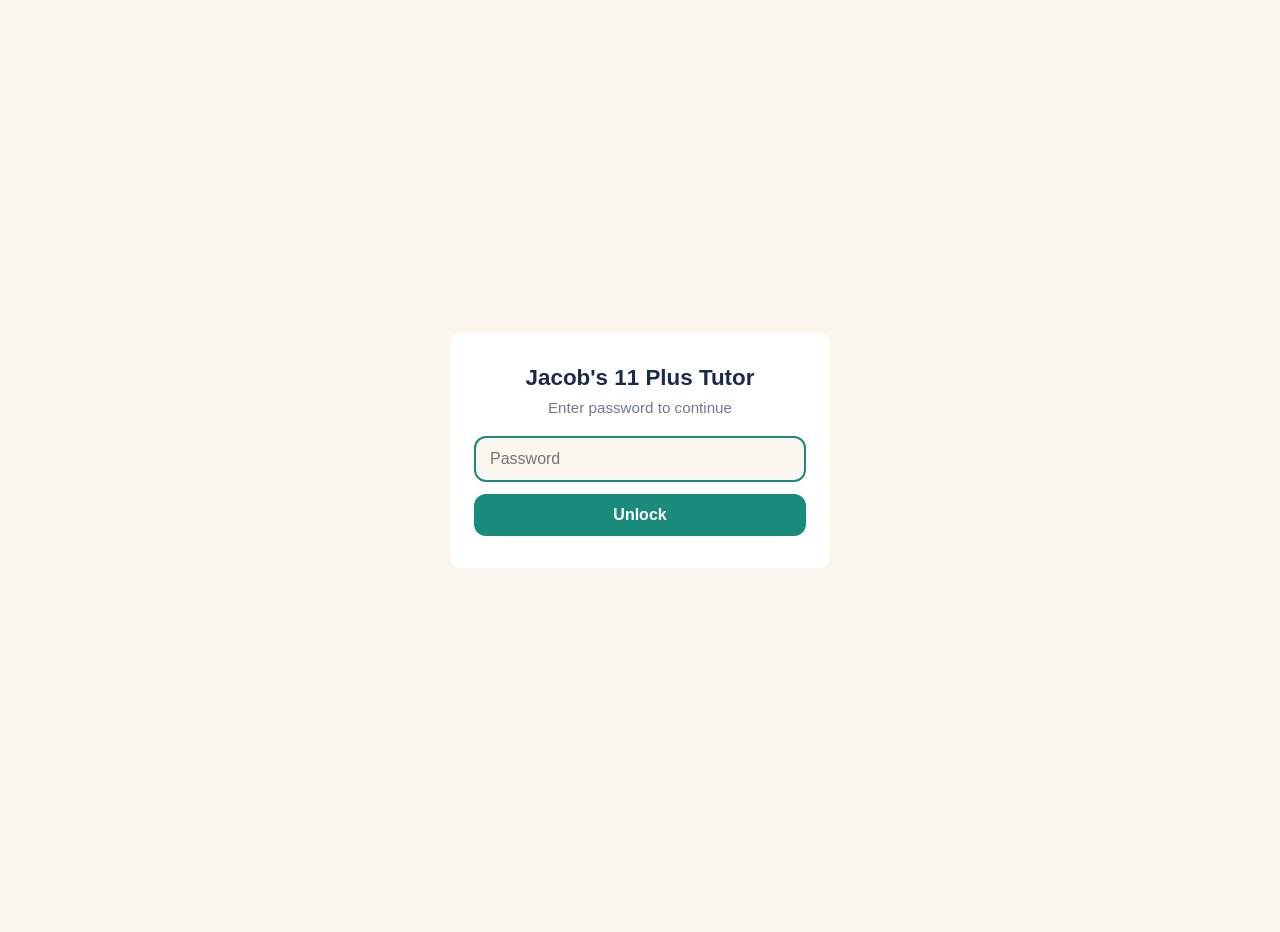
<file: index.html>
<!DOCTYPE html>
<html lang="en-GB">
<head>
  <meta charset="UTF-8">
  <meta name="viewport" content="width=device-width, initial-scale=1.0, user-scalable=no">
  <meta name="apple-mobile-web-app-capable" content="yes">
  <meta name="apple-mobile-web-app-status-bar-style" content="default">
  <meta name="theme-color" content="#1B2A4A">
  <meta name="description" content="Jacob's 11 Plus Tutor - practise English, Maths, Verbal Reasoning and NVR">
  <title>Jacob's 11 Plus Tutor</title>
  <link rel="manifest" href="manifest.json">
  <link rel="stylesheet" href="css/style.css">
</head>
<body>
  <div id="app"></div>

  <script>
    if ('serviceWorker' in navigator) {
      navigator.serviceWorker.register('/sw.js').catch(function(err) {
        console.log('SW registration failed:', err);
      });
    }
  </script>
  <!-- Year 5/6 question bank: plain script, sets window.Y56_MATHS -->
  <script src="js/y56/maths.js"></script>
  <script src="js/y56/imagery.js"></script>
  <script type="module" src="js/app.js"></script>
</body>
</html>
</file>
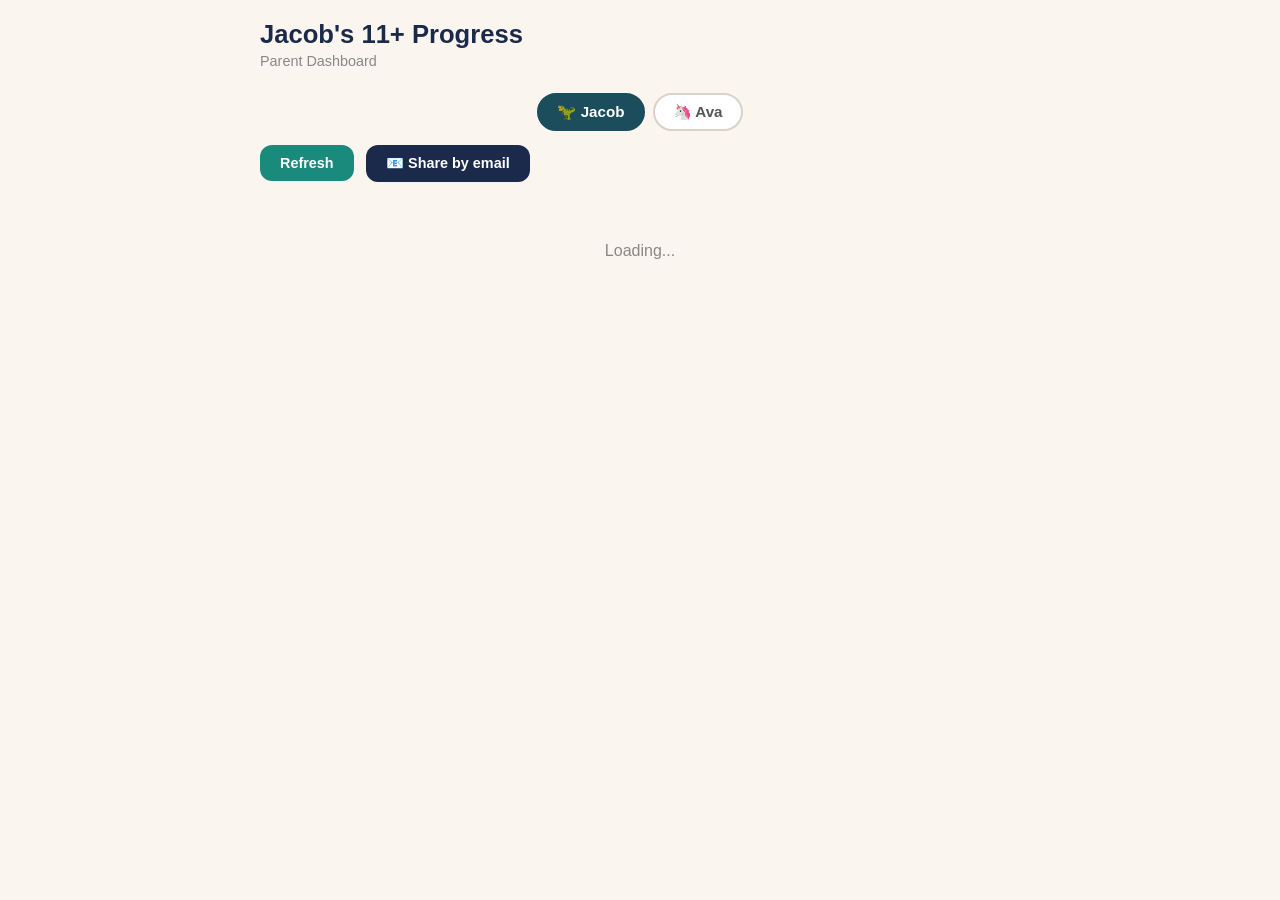
<file: dashboard.html>
<!DOCTYPE html>
<html lang="en">
<head>
  <meta charset="UTF-8">
  <meta name="viewport" content="width=device-width, initial-scale=1.0">
  <title>Jacob's Progress - Parent Dashboard</title>
  <style>
    :root {
      --navy: #1B2A4A;
      --teal: #1A8A7D;
      --coral: #E87461;
      --cream: #FAF5EE;
      --cream2: #F0EBE3;
      --white: #FFFFFF;
      --forest: #2D8659;
      --gold: #E8D48A;
      --radius: 12px;
    }
    * { margin: 0; padding: 0; box-sizing: border-box; }
    body {
      font-family: -apple-system, BlinkMacSystemFont, 'Segoe UI', Roboto, sans-serif;
      background: var(--cream);
      color: var(--navy);
      padding: 20px;
      max-width: 800px;
      margin: 0 auto;
    }
    h1 { font-size: 1.6rem; margin-bottom: 4px; }
    .subtitle { color: #888; font-size: 0.9rem; margin-bottom: 24px; }
    .card {
      background: var(--white);
      border-radius: var(--radius);
      padding: 20px;
      margin-bottom: 16px;
    }
    .card h2 {
      font-size: 1.1rem;
      margin-bottom: 12px;
      color: var(--teal);
    }
    .stats-row {
      display: grid;
      grid-template-columns: repeat(4, 1fr);
      gap: 12px;
      margin-bottom: 16px;
    }
    .stat-box {
      background: var(--cream);
      border-radius: var(--radius);
      padding: 16px 12px;
      text-align: center;
    }
    .stat-box .value {
      font-size: 1.8rem;
      font-weight: 800;
      color: var(--navy);
    }
    .stat-box .label {
      font-size: 0.75rem;
      color: #888;
      margin-top: 4px;
    }
    .section-grid {
      display: grid;
      grid-template-columns: 1fr 1fr;
      gap: 10px;
    }
    .section-card {
      background: var(--cream);
      border-radius: var(--radius);
      padding: 14px;
    }
    .section-card .name {
      font-weight: 700;
      font-size: 0.9rem;
      margin-bottom: 6px;
    }
    .section-card .detail {
      font-size: 0.8rem;
      color: #666;
    }
    .section-card .accuracy {
      font-size: 1.2rem;
      font-weight: 800;
      margin-top: 4px;
    }
    .accuracy.high { color: var(--forest); }
    .accuracy.mid { color: var(--gold); }
    .accuracy.low { color: var(--coral); }
    .progress-bar {
      height: 6px;
      background: var(--cream2);
      border-radius: 3px;
      margin-top: 8px;
      overflow: hidden;
    }
    .progress-fill {
      height: 100%;
      border-radius: 3px;
      background: var(--teal);
    }
    .activity-row {
      display: flex;
      justify-content: space-between;
      padding: 8px 0;
      border-bottom: 1px solid var(--cream2);
      font-size: 0.85rem;
    }
    .activity-row:last-child { border-bottom: none; }
    .activity-date { color: #888; }
    .activity-xp { font-weight: 700; color: var(--teal); }
    .activity-quizzes { color: #666; }
    .recent-quiz {
      display: flex;
      justify-content: space-between;
      align-items: center;
      padding: 8px 0;
      border-bottom: 1px solid var(--cream2);
      font-size: 0.85rem;
    }
    .recent-quiz:last-child { border-bottom: none; }
    .quiz-section {
      font-weight: 700;
      text-transform: capitalize;
    }
    .quiz-score { font-weight: 700; }
    .quiz-score.high { color: var(--forest); }
    .quiz-score.mid { color: var(--gold); }
    .quiz-score.low { color: var(--coral); }
    .quiz-time { color: #888; font-size: 0.8rem; }
    .countdown-card {
      background: var(--navy);
      color: white;
      border-radius: var(--radius);
      padding: 20px;
      text-align: center;
      margin-bottom: 16px;
    }
    .countdown-card .days {
      font-size: 3rem;
      font-weight: 800;
      color: var(--gold);
      line-height: 1;
    }
    .countdown-card .days-label {
      font-size: 0.9rem;
      color: #ccc;
      margin-top: 4px;
    }
    .countdown-card .days-msg {
      font-size: 0.85rem;
      color: var(--teal);
      font-weight: 600;
      margin-top: 8px;
    }
    .weekly-plan-card { margin-bottom: 16px; }
    .weekly-focus-row {
      display: grid;
      grid-template-columns: repeat(3, 1fr);
      gap: 10px;
      margin-top: 12px;
    }
    .weekly-focus-item {
      background: var(--cream);
      border-radius: var(--radius);
      padding: 12px;
      text-align: center;
    }
    .weekly-focus-item .sec-name {
      font-weight: 700;
      font-size: 0.85rem;
      margin-bottom: 4px;
    }
    .weekly-focus-item .sec-target {
      font-size: 0.75rem;
      color: #888;
    }
    .weekly-focus-item.met {
      border: 2px solid var(--forest);
      background: #e6f4ec;
    }
    .weekly-focus-item.not-met {
      border: 2px solid var(--coral);
    }
    .day-dots {
      display: flex;
      gap: 8px;
      justify-content: center;
      margin-top: 12px;
    }
    .day-dot {
      display: flex;
      flex-direction: column;
      align-items: center;
      gap: 4px;
    }
    .day-dot .dot {
      width: 28px;
      height: 28px;
      border-radius: 50%;
      background: var(--cream2);
    }
    .day-dot .dot.active {
      background: var(--teal);
    }
    .day-dot .day-label {
      font-size: 0.65rem;
      color: #888;
      font-weight: 600;
    }
    @media (max-width: 500px) {
      .weekly-focus-row { grid-template-columns: 1fr; }
    }
    .status-banner {
      border-radius: var(--radius);
      padding: 16px 20px;
      margin-bottom: 16px;
      font-weight: 700;
      font-size: 1rem;
      display: flex;
      align-items: center;
      gap: 10px;
    }
    .status-banner.done { background: #e6f4ec; color: var(--forest); border: 2px solid var(--forest); }
    .status-banner.idle { background: #fdecea; color: #b5402f; border: 2px solid var(--coral); }
    .status-banner .sub { font-weight: 500; font-size: 0.82rem; color: #666; display: block; margin-top: 2px; }
    .help-card { border: 2px solid var(--coral); }
    .help-card h2 { color: var(--coral); }
    .help-row {
      display: flex;
      justify-content: space-between;
      align-items: center;
      padding: 10px 0;
      border-bottom: 1px solid var(--cream2);
    }
    .help-row:last-child { border-bottom: none; }
    .help-name { font-weight: 700; font-size: 0.92rem; }
    .help-sub { font-size: 0.78rem; color: #888; margin-top: 2px; }
    .help-acc { font-weight: 800; color: var(--coral); font-size: 1.05rem; }
    .help-none { color: var(--forest); font-weight: 600; padding: 8px 0; }
    .report-card { border-top: 4px solid var(--teal); }
    .report-summary { font-size: 1rem; line-height: 1.5; color: var(--navy); margin-bottom: 16px; }
    .report-block { margin-top: 14px; }
    .report-h { font-size: 0.85rem; text-transform: uppercase; letter-spacing: 0.03em; margin-bottom: 8px; }
    .report-h.good { color: var(--forest); }
    .report-h.mid { color: #b8860b; }
    .report-h.bad { color: var(--coral); }
    .report-row { display: flex; justify-content: space-between; align-items: center; padding: 7px 0; border-bottom: 1px solid var(--cream2); }
    .report-row:last-child { border-bottom: none; }
    .report-name { font-weight: 600; font-size: 0.92rem; }
    .report-acc { font-weight: 800; font-size: 0.95rem; }
    .report-acc.good { color: var(--forest); }
    .report-acc.mid { color: #b8860b; }
    .report-acc.bad { color: var(--coral); }
    .report-advice { padding: 10px 0; border-bottom: 1px solid var(--cream2); }
    .report-advice:last-child { border-bottom: none; }
    .report-advice-head { display: flex; justify-content: space-between; align-items: center; margin-bottom: 4px; }
    .report-tip { font-size: 0.88rem; color: #555; line-height: 1.45; }
    .review-card { border-top: 4px solid var(--coral); }
    .rev-activity { padding: 12px 0; border-bottom: 1px solid var(--cream2); }
    .rev-activity:last-child { border-bottom: none; }
    .rev-head { display: flex; flex-wrap: wrap; align-items: baseline; gap: 8px; margin-bottom: 8px; }
    .rev-title { font-weight: 800; font-size: 0.95rem; text-transform: capitalize; }
    .rev-score { font-weight: 800; font-size: 0.9rem; }
    .rev-score.high { color: var(--forest); } .rev-score.mid { color: #b8860b; } .rev-score.low { color: var(--coral); }
    .rev-time { color: #999; font-size: 0.78rem; margin-left: auto; }
    .rev-q { background: var(--cream); border-radius: 8px; padding: 10px 12px; margin-bottom: 8px; }
    .rev-prompt { font-weight: 600; font-size: 0.88rem; margin-bottom: 6px; }
    .rev-ans { display: flex; flex-direction: column; gap: 2px; font-size: 0.84rem; }
    .rev-given { color: var(--coral); }
    .rev-correct { color: var(--forest); font-weight: 600; }
    .loading { text-align: center; padding: 40px; color: #888; }
    .refresh-btn {
      background: var(--teal);
      color: white;
      border: none;
      padding: 10px 20px;
      border-radius: var(--radius);
      font-size: 0.9rem;
      font-weight: 600;
      cursor: pointer;
      margin-bottom: 20px;
    }
    @media (max-width: 500px) {
      .stats-row { grid-template-columns: repeat(2, 1fr); }
    }
    .child-tabs { display: flex; gap: 8px; justify-content: center; margin: 4px 0 14px; }
    .child-tab { padding: 8px 18px; border: 2px solid #d9d2c7; border-radius: 999px; background: #fff; font-size: 0.95rem; font-weight: 700; cursor: pointer; color: #555; }
    .child-tab.active { border-color: #1B4D5C; background: #1B4D5C; color: #fff; }
  </style>
</head>
<body>
  <h1 id="dash-title">Jacob's 11+ Progress</h1>
  <p class="subtitle">Parent Dashboard</p>
  <div class="child-tabs">
    <button id="tab-jacob" class="child-tab active" onclick="setChild('jacob')">🦖 Jacob</button>
    <button id="tab-ava" class="child-tab" onclick="setChild('ava')">🦄 Ava</button>
  </div>
  <button class="refresh-btn" onclick="loadDashboard()">Refresh</button>
  <button class="refresh-btn" style="background:var(--navy);margin-left:8px;" onclick="shareByEmail()">📧 Share by email</button>
  <div id="dashboard"><p class="loading">Loading...</p></div>

  <script type="module">
    const URL = 'https://pimhwskthibxkpfjlkfu.supabase.co';
    const KEY = 'eyJhbGciOiJIUzI1NiIsInR5cCI6IkpXVCJ9.eyJpc3MiOiJzdXBhYmFzZSIsInJlZiI6InBpbWh3c2t0aGlieGtwZmpsa2Z1Iiwicm9sZSI6ImFub24iLCJpYXQiOjE3ODE2NDEzNjksImV4cCI6MjA5NzIxNzM2OX0.urlGrk-K0o7H3Us3sOizvZ4-S8SAB2uULHAGGYro4RY';
    // `star` is the child_name used by the Star Academy app, which writes to a
    // different table. Ava does almost all her work there, so without this her
    // tab looked empty.
    const CHILDREN = {
      jacob: { name: 'Jacob', pid: 'ff567baf-d27e-43b7-94f2-90dbe19fd031' },
      ava:   { name: 'Ava',   pid: '0e2b2a6a-f39d-416e-adb4-c62a4251a702', star: 'Ava' }
    };

    // Star Academy activity types, in the child's own words.
    const STAR_LABELS = {
      quests: 'Quests', match: 'Matching', stories: 'Reading', odd: 'Odd One Out',
      history: 'History', maths: 'Maths', spelling: 'Spelling', science: 'Science',
      times: 'Times Tables', english: 'English', short: 'Short Answer',
      language: 'Languages', grammar: 'Grammar', prep: '11+ Prep',
      geography: 'Geography', world: 'World Knowledge', re: 'RE', speed: 'Speed Test',
      year3: 'Year 3',
      general: 'General'
    };
    let CHILD = 'jacob';
    let PID = CHILDREN[CHILD].pid;
    let NAME = CHILDREN[CHILD].name;

    window.setChild = function (key) {
      if (!CHILDREN[key]) return;
      CHILD = key; PID = CHILDREN[key].pid; NAME = CHILDREN[key].name;
      document.getElementById('dash-title').textContent = `${NAME}'s 11+ Progress`;
      document.getElementById('tab-jacob').classList.toggle('active', key === 'jacob');
      document.getElementById('tab-ava').classList.toggle('active', key === 'ava');
      loadDashboard();
    };
    const hdrs = { 'apikey': KEY, 'Authorization': `Bearer ${KEY}` };

    async function get(table, params) {
      const u = new window.URL(`${URL}/rest/v1/${table}`);
      for (const [k,v] of Object.entries(params || {})) u.searchParams.set(k, v);
      const r = await fetch(u, { headers: hdrs });
      return r.ok ? r.json() : [];
    }

    function pct(correct, total) {
      if (!(total > 0)) return 0;
      const c = Math.max(0, Math.min(correct, total)); // never above 100%
      return Math.round((c / total) * 100);
    }
    // "2d-shapes-properties" -> "2d shapes properties"
    function prettySub(s) {
      if (!s) return '';
      return String(s).replace(/[-_]/g, ' ').replace(/\b\w/g, (m) => m.toUpperCase());
    }
    function safeScore(correct, total) {
      const c = Math.max(0, Math.min(correct, total));
      return `${c}/${total}`;
    }

    function accClass(p) {
      return p >= 70 ? 'high' : p >= 40 ? 'mid' : 'low';
    }

    function fmtDate(d) {
      return new Date(d).toLocaleDateString('en-GB', { day: 'numeric', month: 'short' });
    }

    function fmtTime(t) {
      return new Date(t).toLocaleString('en-GB', { day: 'numeric', month: 'short', hour: '2-digit', minute: '2-digit' });
    }

    const SECTION_NAMES = {
      'learn-first': 'Learn New Words',
      vocabulary: 'Vocabulary',
      inference: 'Inference',
      comprehension: 'Comprehension',
      spelling: 'Spelling',
      punctuation: 'Punctuation',
      'sentence-completion': 'Sentence Completion',
      'verbal-reasoning': 'Verbal Reasoning',
      'word-skills': 'Word Skills',
      maths: 'Maths',
      nvr: 'NVR',
      writing: 'Writing',
      collocations: 'Collocations'
    };


    // A section id may come from either app. "star:odd" is Star Academy.
    function sectionName(id) {
      if (!id) return '';
      if (String(id).startsWith('star:')) {
        const t = String(id).slice(5);
        return (STAR_LABELS[t] || prettySub(t)) + ' \u00b7 Star Academy';
      }
      return (SECTION_NAMES[id] || id) + (HAS_STAR ? ' \u00b7 11+ app' : '');
    }
    let HAS_STAR = false;

    // Concrete "what to do next" advice shown when a section is weak.
    const SECTION_ADVICE = {
      vocabulary: 'Learn 5 new words a day from their reading book. Ask them to use each in their own sentence, not just recall the meaning.',
      inference: 'Read the passage with them twice before they answer. Ask "which words in the text tell you that?" so they point to evidence rather than guessing.',
      comprehension: 'Slow them down: read the question first, then hunt the passage for the answer. Underline the line that proves it.',
      spelling: 'Use Look-Cover-Write-Check on the words they miss. Practise the same 5 words across the week until they stick.',
      punctuation: 'Focus on one rule at a time (capital letters, full stops, then commas). Have them fix deliberately wrong sentences.',
      'sentence-completion': 'Get them to read the whole sentence and try each option aloud. The right word should sound and make sense.',
      'verbal-reasoning': 'These are puzzles with rules. Practise little and often, 10 minutes daily beats one long session.',
      'word-skills': 'Build word power: 10 minutes of synonyms, antonyms or word classes a day. Talk about new words and use them at home.',
      maths: 'Pin down which topic is slipping (times tables, fractions, word problems) and drill just that. Speed comes after accuracy.',
      nvr: 'Talk through what changes between the shapes (rotation, shading, number). Spotting the pattern is the whole skill.',
      writing: 'Plan before writing: who, where, problem, ending. Praise good word choices and one thing to improve, not everything.',
      collocations: 'Notice which words "go together" when reading aloud. Collect good pairs in a notebook.'
    };

    // Work out WHY a question was missed from its wording, so advice can be specific.
    function classifyWrong(d) {
      const t = (d.q || '').toLowerCase();
      if (/closest in meaning|what does .*mean|opposite of|word is closest/.test(t)) return 'vocab';
      if (/phrase|figure of speech|metaphor|simile/.test(t)) return 'phrase';
      if (/\btrue\b|\bfalse\b|which of these statements/.test(t)) return 'truefalse';
      if (/type of word|word class|\badverb\b|\badjective\b|\bpreposition\b|\bconjunction\b/.test(t)) return 'wordclass';
      if (/infer|suggest|imply|why do you think|what can we tell|tell us about|how does the (writer|author)/.test(t)) return 'inference';
      return 'retrieval';
    }
    function quotedBit(s) {
      const m = (s || '').match(/[“"']([^“”"']{2,})[”"']/);
      return m ? m[1] : null;
    }
    // Build 1-2 SPECIFIC, varied tips from the actual wrong answers in one activity.
    function helpTips(details) {
      if (!Array.isArray(details) || !details.length) return [];
      const byType = {};
      for (const d of details) { const t = classifyWrong(d); (byType[t] = byType[t] || []).push(d); }
      const order = ['vocab', 'phrase', 'inference', 'truefalse', 'wordclass', 'retrieval'];
      const builders = {
        vocab: (ex, n) => { const w = quotedBit(ex.q) || 'a word'; return `Vocabulary in context${n>1?` (${n} of these)`:''}: for <strong>${w}</strong> they chose "${ex.given}" but it means "${ex.correct}". Cover the options and ask them to reread the sentence and put the word's meaning in their own words first. Then a few minutes on Word Skills &rsaquo; Synonyms.`; },
        phrase: (ex) => { const w = quotedBit(ex.q) || 'the phrase'; return `Figurative language: <strong>${w}</strong> is not literal. They answered "${ex.given}"; it really means "${ex.correct}". Ask them "what picture is the writer painting here?" and collect a few sayings to chat through at tea.`; },
        inference: (ex) => `Inference (the answer is not stated outright): they went with "${ex.given}". Ask them "which exact words in the text make that true?" so they point to evidence instead of guessing.`,
        truefalse: (ex) => `True or false traps: they picked "${ex.given}", which the passage actually contradicts. Get them to find the one line that proves or disproves EACH option before they choose.`,
        wordclass: (ex) => `Word types: the answer was <strong>${ex.correct}</strong>, not "${ex.given}". Quick daily game: point at words in any sentence and name noun, verb, adjective or adverb. Back it with Word Skills &rsaquo; Word Classes.`,
        retrieval: (ex) => `Finding facts: this answer was right there in the text. Get them to scan for the key word from the question, then read the whole sentence around it before answering.`
      };
      const present = order.filter(t => byType[t]);
      return present.slice(0, 2).map(t => builders[t](byType[t][0], byType[t].length));
    }

    // GL Assessment countdown
    const GL_DATE = new Date('2027-09-18T00:00:00');
    function daysUntilGL() {
      const now = new Date();
      now.setHours(0, 0, 0, 0);
      return Math.ceil((GL_DATE - now) / (1000 * 60 * 60 * 24));
    }
    function glMessage(days) {
      if (days <= 0) return 'Good luck Jacob!';
      if (days < 50) return "Nearly there, they have got this!";
      if (days < 100) return 'Getting closer, stay focused!';
      if (days < 150) return "He's doing great, keep going!";
      return 'Plenty of time, keep building!';
    }

    // Weekly plan (mirrors ui.js)
    const WEEKLY_PLAN = [
      { sections: ['vocabulary', 'maths', 'spelling'], targets: { vocabulary: '10 words', maths: '15 questions', spelling: '10 words' } },
      { sections: ['inference', 'nvr', 'punctuation'], targets: { inference: '3 passages', nvr: '10 questions', punctuation: '10 questions' } },
      { sections: ['verbal-reasoning', 'writing', 'sentence-completion'], targets: { 'verbal-reasoning': '10 questions', writing: '1 prompt', 'sentence-completion': '10 questions' } },
      { sections: ['vocabulary', 'maths', 'spelling'], targets: { vocabulary: '15 words', maths: '20 questions', spelling: '15 words' } },
      { sections: ['inference', 'nvr', 'punctuation'], targets: { inference: '4 passages', nvr: '15 questions', punctuation: '15 questions' } },
      { sections: ['verbal-reasoning', 'writing', 'sentence-completion'], targets: { 'verbal-reasoning': '15 questions', writing: '1 prompt', 'sentence-completion': '15 questions' } },
      { sections: ['vocabulary', 'maths', 'spelling'], targets: { vocabulary: '20 words', maths: '25 questions', spelling: '20 words' } },
      { sections: ['inference', 'nvr', 'punctuation'], targets: { inference: '5 passages', nvr: '20 questions', punctuation: '20 questions' } },
      { sections: ['verbal-reasoning', 'writing', 'sentence-completion'], targets: { 'verbal-reasoning': '20 questions', writing: '2 prompts', 'sentence-completion': '20 questions' } },
      { sections: ['vocabulary', 'maths', 'spelling'], targets: { vocabulary: '20 words', maths: '30 questions', spelling: '20 words' } },
      { sections: ['inference', 'nvr', 'punctuation'], targets: { inference: '5 passages', nvr: '25 questions', punctuation: '20 questions' } },
      { sections: ['verbal-reasoning', 'writing', 'sentence-completion'], targets: { 'verbal-reasoning': '25 questions', writing: '2 prompts', 'sentence-completion': '20 questions' } },
      { sections: ['vocabulary', 'maths', 'spelling'], targets: { vocabulary: '25 words', maths: '30 questions', spelling: '25 words' } },
      { sections: ['inference', 'nvr', 'punctuation'], targets: { inference: '6 passages', nvr: '25 questions', punctuation: '25 questions' } },
      { sections: ['verbal-reasoning', 'writing', 'sentence-completion'], targets: { 'verbal-reasoning': '25 questions', writing: '2 prompts', 'sentence-completion': '25 questions' } },
      { sections: ['vocabulary', 'maths', 'spelling'], targets: { vocabulary: '25 words', maths: '35 questions', spelling: '25 words' } },
      { sections: ['inference', 'nvr', 'punctuation'], targets: { inference: '6 passages', nvr: '30 questions', punctuation: '25 questions' } },
      { sections: ['verbal-reasoning', 'writing', 'sentence-completion'], targets: { 'verbal-reasoning': '30 questions', writing: '3 prompts', 'sentence-completion': '25 questions' } },
      { sections: ['vocabulary', 'maths', 'spelling'], targets: { vocabulary: '30 words', maths: '40 questions', spelling: '30 words' } },
      { sections: ['inference', 'nvr', 'punctuation'], targets: { inference: '7 passages', nvr: '30 questions', punctuation: '30 questions' } },
      { sections: ['verbal-reasoning', 'writing', 'sentence-completion'], targets: { 'verbal-reasoning': '30 questions', writing: '3 prompts', 'sentence-completion': '30 questions' } },
      { sections: ['vocabulary', 'maths', 'spelling'], targets: { vocabulary: '30 words', maths: '40 questions', spelling: '30 words' } },
      { sections: ['inference', 'nvr', 'punctuation'], targets: { inference: '8 passages', nvr: '35 questions', punctuation: '30 questions' } },
      { sections: ['verbal-reasoning', 'writing', 'sentence-completion'], targets: { 'verbal-reasoning': '35 questions', writing: '3 prompts', 'sentence-completion': '30 questions' } }
    ];

    function getCurrentWeekIndex() {
      const epoch = new Date('2025-01-06T00:00:00');
      const now = new Date();
      now.setHours(0, 0, 0, 0);
      const diffMs = now - epoch;
      const diffWeeks = Math.floor(diffMs / (7 * 24 * 60 * 60 * 1000));
      return ((diffWeeks % WEEKLY_PLAN.length) + WEEKLY_PLAN.length) % WEEKLY_PLAN.length;
    }

    async function loadDashboard() {
      const el = document.getElementById('dashboard');
      el.innerHTML = '<p class="loading">Loading...</p>';

      const starName = CHILDREN[CHILD].star;
      const [stats, tutorQuizzes, activity, stories, starRows, starStats] = await Promise.all([
        get('j11_player_stats', { player_id: `eq.${PID}`, select: '*' }),
        get('j11_quiz_results', { player_id: `eq.${PID}`, select: '*', order: 'completed_at.desc', limit: '100' }),
        get('j11_daily_activity', { player_id: `eq.${PID}`, select: '*', order: 'date.desc', limit: '14' }),
        get('j11_writing', { player_id: `eq.${PID}`, select: 'title,word_count,created_at', order: 'created_at.desc', limit: '20' }),
        starName
          ? get('star_activity', { child_name: `eq.${starName}`, select: '*', order: 'completed_at.desc', limit: '500' })
          : Promise.resolve([]),
        starName
          ? get('star_stats', { child_name: `eq.${starName}`, select: '*' })
          : Promise.resolve([])
      ]);

      // Star Academy rows are reshaped to look like an 11+ quiz result, so every
      // card below (today, weekly dots, section accuracy, the report) counts both
      // apps without knowing there are two.
      const starQuizzes = (starRows || []).map((r) => ({
        section: `star:${r.activity_type}`,
        sub_section: r.activity_name || '',
        correct: r.score,
        total: r.total,
        completed_at: r.completed_at,
        details: null,
        app: 'star'
      }));
      HAS_STAR = starQuizzes.length > 0 && tutorQuizzes.length > 0;
      const quizzes = [...tutorQuizzes, ...starQuizzes]
        .sort((a, b) => String(b.completed_at).localeCompare(String(a.completed_at)));

      const s = stats[0] || { total_xp: 0, level: 1, current_streak: 0, best_streak: 0 };

      // Keep the latest data so the "Share by email" button can summarise it.
      window.__dashData = { name: NAME, quizzes, stories: stories || [], stats: s };

      // Aggregate per section
      const sections = {};
      for (const q of quizzes) {
        if (!sections[q.section]) sections[q.section] = { correct: 0, total: 0, count: 0 };
        sections[q.section].correct += q.correct;
        sections[q.section].total += q.total;
        sections[q.section].count += 1;
      }

      // ── Did Jacob actually practise? (the "check" answer, up top) ──
      const todayStr = new Date().toISOString().slice(0, 10);
      const lastQuizTime = quizzes.length ? quizzes[0].completed_at : (s.last_active || null);
      const todayCount = quizzes.filter(q => (q.completed_at || '').slice(0, 10) === todayStr).length;
      let bannerHtml = '';
      if (todayCount > 0) {
        bannerHtml = `<div class="status-banner done">✅ Practised today, ${todayCount} quiz${todayCount === 1 ? '' : 'zes'} done
          <span class="sub">Last activity ${lastQuizTime ? fmtTime(lastQuizTime) : ''}</span></div>`;
      } else if (lastQuizTime) {
        const daysAgo = Math.floor((new Date(todayStr) - new Date(lastQuizTime.slice(0, 10))) / 86400000);
        const ago = daysAgo <= 0 ? 'earlier today' : daysAgo === 1 ? 'yesterday' : `${daysAgo} days ago`;
        bannerHtml = `<div class="status-banner idle">⚠️ Nothing logged today
          <span class="sub">Last practised ${ago} (${fmtTime(lastQuizTime)})</span></div>`;
      } else {
        bannerHtml = `<div class="status-banner idle">⚠️ No practice recorded yet
          <span class="sub">Once Jacob completes a quiz it will appear here within seconds</span></div>`;
      }

      // GL Countdown
      const glDays = daysUntilGL();
      const glMsg = glMessage(glDays);
      const glLabel = glDays <= 0 ? 'GL Assessment day!' : `day${glDays === 1 ? '' : 's'} until GL Assessment`;

      let html = bannerHtml + `
        <div class="countdown-card">
          <div class="days">${Math.max(glDays, 0)}</div>
          <div class="days-label">${glLabel}</div>
          <div class="days-msg">${glMsg}</div>
        </div>`;

      // ── What they did today: the exact activities, named, with scores ──
      const todayQ = quizzes.filter(q => (q.completed_at || '').slice(0, 10) === todayStr);
      const todayStories = (stories || []).filter(w => (w.created_at || '').slice(0, 10) === todayStr);
      html += `<div class="card"><h2>What ${NAME} did today</h2>`;
      if (!todayQ.length && !todayStories.length) {
        html += `<p class="help-none" style="color:#888;">Nothing logged yet today.</p>`;
      } else {
        for (const q of todayQ) {
          const nm = sectionName(q.section);
          const sub = q.sub_section ? ' &middot; ' + prettySub(q.sub_section) : '';
          const p = pct(q.correct, q.total);
          html += `<div class="recent-quiz">
            <span class="quiz-section">${nm}<span style="font-weight:400;color:#888;text-transform:none;">${sub}</span></span>
            <span class="quiz-score ${accClass(p)}">${safeScore(q.correct, q.total)} (${p}%)</span>
            <span class="quiz-time">${fmtTime(q.completed_at)}</span>
          </div>`;
          // What they could not do: the exact questions missed, inline.
          const det = Array.isArray(q.details) ? q.details : [];
          if (det.length) {
            html += `<div style="padding:2px 0 12px 4px;">`;
            for (const d of det) {
              html += `<div style="font-size:0.8rem;color:#555;padding:4px 0;border-bottom:1px dashed var(--cream2);">
                <span style="color:var(--coral);font-weight:800;">✗</span> ${(d.q || '').replace(/</g,'&lt;')}
                <div style="color:#888;margin-top:2px;">they put "${(d.given||'').replace(/</g,'&lt;')}", answer was "${(d.correct||'').replace(/</g,'&lt;')}"</div>
              </div>`;
            }
            html += `</div>`;
          } else if (p === 100) {
            html += `<div style="font-size:0.78rem;color:var(--forest);padding:0 0 10px 4px;">✓ All correct, nothing missed.</div>`;
          }
        }
        for (const w of todayStories) {
          html += `<div class="recent-quiz">
            <span class="quiz-section">✍️ Writing<span style="font-weight:400;color:#888;text-transform:none;"> &middot; ${w.title ? String(w.title).replace(/</g,'&lt;') : 'Story'}</span></span>
            <span class="quiz-score high">${w.word_count || 0} words</span>
            <span class="quiz-time">${fmtTime(w.created_at)}</span>
          </div>`;
        }
        html += `<p class="report-tip" style="margin-top:10px;">Above shows exactly what they got wrong today. Story feedback and how-to-help tips come in the 7pm digest.</p>`;
      }
      html += `</div>`;

      // Weekly Study Plan
      const weekIdx = getCurrentWeekIndex();
      const plan = WEEKLY_PLAN[weekIdx];

      // Check which focus sections have activity this week
      const now = new Date();
      const dayOfWeek = now.getDay();
      const mondayOffset = dayOfWeek === 0 ? 6 : dayOfWeek - 1;
      const weekStart = new Date(now);
      weekStart.setDate(now.getDate() - mondayOffset);
      weekStart.setHours(0, 0, 0, 0);
      const weekStartStr = weekStart.toISOString().slice(0, 10);

      // Check activity from quizzes this week
      const thisWeekQuizzes = quizzes.filter(q => q.completed_at >= weekStartStr);
      const sectionQuizCounts = {};
      for (const q of thisWeekQuizzes) {
        sectionQuizCounts[q.section] = (sectionQuizCounts[q.section] || 0) + 1;
      }

      html += `<div class="card weekly-plan-card"><h2>This Week's Plan (Week ${weekIdx + 1} of 24)</h2>`;
      html += `<div class="weekly-focus-row">`;
      for (const secId of plan.sections) {
        const name = sectionName(secId);
        const target = plan.targets[secId] || '';
        const hasDone = (sectionQuizCounts[secId] || 0) > 0;
        const cls = hasDone ? 'met' : 'not-met';
        html += `<div class="weekly-focus-item ${cls}">
          <div class="sec-name">${name} ${hasDone ? '\u2713' : ''}</div>
          <div class="sec-target">Target: ${target}</div>
          <div class="sec-target">${sectionQuizCounts[secId] || 0} done this week</div>
        </div>`;
      }
      html += `</div></div>`;

      // Weekly Activity - which days Jacob practised
      const dayNames = ['Mon', 'Tue', 'Wed', 'Thu', 'Fri', 'Sat', 'Sun'];
      const daysWithActivity = new Set();
      for (const q of thisWeekQuizzes) {
        const d = new Date(q.completed_at);
        const dayIdx = d.getDay() === 0 ? 6 : d.getDay() - 1;
        daysWithActivity.add(dayIdx);
      }
      html += `<div class="card"><h2>Weekly Activity</h2>`;
      html += `<div class="day-dots">`;
      for (let i = 0; i < 7; i++) {
        const isToday = i === mondayOffset;
        const active = daysWithActivity.has(i);
        html += `<div class="day-dot">
          <div class="dot ${active ? 'active' : ''}" ${isToday ? 'style="outline:2px solid var(--navy);outline-offset:2px;"' : ''}></div>
          <span class="day-label">${dayNames[i]}</span>
        </div>`;
      }
      html += `</div></div>`;

      // Overview stats
      html += `
        <div class="stats-row">
          <div class="stat-box"><div class="value">${s.total_xp}</div><div class="label">Total XP</div></div>
          <div class="stat-box"><div class="value">${s.level}</div><div class="label">Level</div></div>
          <div class="stat-box"><div class="value">${s.current_streak}</div><div class="label">Day Streak</div></div>
          <div class="stat-box"><div class="value">${quizzes.length}</div><div class="label">Quizzes Done</div></div>
        </div>`;

      // ── Star Academy, for the children who use it ──
      if (starName) {
        const ss = (starStats || [])[0] || {};
        const starQ = starQuizzes.reduce((a, q) => a + (q.total || 0), 0);
        const starC = starQuizzes.reduce((a, q) => a + Math.min(q.correct || 0, q.total || 0), 0);
        const starLast = starQuizzes.length ? starQuizzes[0].completed_at : null;
        html += `<div class="card"><h2>⭐ Star Academy</h2>`;
        if (!starQuizzes.length) {
          html += `<p class="help-none" style="color:#888;">Nothing recorded in Star Academy yet.</p>`;
        } else {
          html += `
            <div class="stats-row" style="margin-bottom:12px;">
              <div class="stat-box"><div class="value">${ss.total_gems ?? '-'}</div><div class="label">Gems</div></div>
              <div class="stat-box"><div class="value">${starQuizzes.length}</div><div class="label">Activities</div></div>
              <div class="stat-box"><div class="value">${starQ}</div><div class="label">Questions</div></div>
              <div class="stat-box"><div class="value">${pct(starC, starQ)}%</div><div class="label">Correct</div></div>
            </div>`;

          // Accuracy per activity type, weakest first, so the useful bit is on top.
          const byType = {};
          for (const q of starQuizzes) {
            const t = q.section.slice(5);
            byType[t] = byType[t] || { correct: 0, total: 0, count: 0 };
            byType[t].correct += Math.min(q.correct || 0, q.total || 0);
            byType[t].total += q.total || 0;
            byType[t].count += 1;
          }
          const typeRows = Object.entries(byType)
            .map(([t, v]) => ({ t, ...v, p: pct(v.correct, v.total) }))
            .filter((x) => x.total > 0)
            .sort((a, b) => a.p - b.p);
          html += `<div class="section-grid">`;
          for (const r of typeRows) {
            html += `<div class="section-card">
              <div class="name">${STAR_LABELS[r.t] || prettySub(r.t)}</div>
              <div class="detail">${r.count} time${r.count === 1 ? '' : 's'} &middot; ${r.correct}/${r.total}</div>
              <div class="accuracy ${accClass(r.p)}">${r.p}%</div>
              <div class="progress-bar"><div class="progress-fill" style="width:${r.p}%"></div></div>
            </div>`;
          }
          html += `</div>`;
          html += `<p class="report-tip" style="margin-top:10px;">Last Star Academy activity
            ${starLast ? fmtTime(starLast) : 'unknown'}. These are counted in the cards above too.</p>`;

          // Some Star Academy rows arrive with a score higher than the number of
          // questions. They are clamped to 100% here, so those percentages read
          // higher than they really are. Say so rather than hide it.
          const dodgy = (starRows || []).filter((r) => (r.score || 0) > (r.total || 0));
          if (dodgy.length) {
            html += `<p class="report-tip" style="color:#b5402f;">Note: ${dodgy.length}
              Star Academy result${dodgy.length === 1 ? '' : 's'} came in with a score higher
              than the number of questions, so ${dodgy.length === 1 ? 'that one is' : 'those are'}
              capped at 100% here. That is a scoring bug in the Star Academy app. Where it happened
              the percentage above flatters them.</p>`;
          }
        }
        html += `</div>`;
      }

      // ── Jacob's Report: strengths, weaknesses, what to do next ──
      // Classify every practised section by accuracy (needs a meaningful sample).
      const graded = Object.entries(sections)
        .map(([id, sec]) => ({ id, name: sectionName(id), p: pct(sec.correct, sec.total), correct: sec.correct, total: sec.total, count: sec.count }))
        .filter(x => x.total >= 5);
      const strengths = graded.filter(x => x.p >= 80).sort((a, b) => b.p - a.p);
      const steady = graded.filter(x => x.p >= 60 && x.p < 80).sort((a, b) => a.p - b.p);
      const needsWork = graded.filter(x => x.p < 60).sort((a, b) => a.p - b.p);

      // Per-passage / per-type weak spots (sub_section detail)
      const subs = {};
      for (const q of quizzes) {
        if (!q.sub_section) continue;
        const k = `${q.section}||${q.sub_section}`;
        if (!subs[k]) subs[k] = { section: q.section, sub: q.sub_section, correct: 0, total: 0 };
        subs[k].correct += q.correct; subs[k].total += q.total;
      }
      const weakSubs = Object.values(subs)
        .map(x => ({ ...x, p: pct(x.correct, x.total), name: sectionName(x.section) }))
        .filter(x => x.total >= 5 && x.p < 60)
        .sort((a, b) => a.p - b.p).slice(0, 6);

      // Plain-English summary line
      let summary;
      if (quizzes.length === 0) {
        summary = `No practice recorded yet. Once ${NAME} completes a few tests, a full breakdown of their strengths and weak spots will appear here.`;
      } else if (graded.length === 0) {
        summary = `${NAME} has made a start. A little more practice in each area and this report will show where they are strong and where to focus.`;
      } else {
        const sName = strengths.slice(0, 2).map(x => x.name).join(' and ');
        const wName = needsWork.length ? needsWork[0].name : (steady.length ? steady[0].name : '');
        summary = (strengths.length ? `${NAME} is doing well at ${sName}. ` : '') +
                  (wName ? `The area to focus on next is <strong>${wName}</strong>.` : `They are solid across everything they have practised so far.`);
      }

      html += `<div class="card report-card"><h2>Jacob's Report</h2>
        <p class="report-summary">${summary}</p>`;

      if (strengths.length) {
        html += `<div class="report-block"><h3 class="report-h good">✅ Doing well</h3>`;
        for (const x of strengths) html += `<div class="report-row"><span class="report-name">${x.name}</span><span class="report-acc good">${x.p}%</span></div>`;
        html += `</div>`;
      }
      if (steady.length) {
        html += `<div class="report-block"><h3 class="report-h mid">🟡 Getting there</h3>`;
        for (const x of steady) html += `<div class="report-row"><span class="report-name">${x.name}</span><span class="report-acc mid">${x.p}%</span></div>`;
        html += `</div>`;
      }
      if (needsWork.length) {
        html += `<div class="report-block"><h3 class="report-h bad">🔴 Needs work, what to do next</h3>`;
        for (const x of needsWork) {
          html += `<div class="report-advice">
            <div class="report-advice-head"><span class="report-name">${x.name}</span><span class="report-acc bad">${x.p}% (${x.correct}/${x.total})</span></div>
            <p class="report-tip">${SECTION_ADVICE[x.id] || 'Practise this area little and often.'}</p>
          </div>`;
        }
        html += `</div>`;
      } else if (quizzes.length > 0 && graded.length > 0) {
        html += `<p class="help-none">👍 Nothing below 60% right now, keep the practice ticking over.</p>`;
      }

      if (weakSubs.length) {
        html += `<div class="report-block"><h3 class="report-h bad">Specific trouble spots</h3>`;
        for (const w of weakSubs) html += `<div class="report-row"><span class="report-name">${w.name}: ${w.sub}</span><span class="report-acc bad">${w.p}%</span></div>`;
        html += `</div>`;
      }
      html += `</div>`;

      // ── Latest activities: exactly what he got right and wrong ──
      const recentWithDetail = quizzes
        .filter(q => Array.isArray(q.details) && q.details.length)
        .slice(0, 6);
      if (recentWithDetail.length) {
        html += `<div class="card review-card"><h2>What Jacob got wrong (most recent)</h2>
          <p class="report-summary">Tap through these together. The answer they picked is in red, the right answer in green.</p>`;
        for (const q of recentWithDetail) {
          const p = pct(q.correct, q.total);
          const nm = sectionName(q.section);
          const sub = q.sub_section ? ' &middot; ' + q.sub_section.replace(/-/g, ' ') : '';
          html += `<div class="rev-activity">
            <div class="rev-head"><span class="rev-title">${nm}${sub}</span>
              <span class="rev-score ${accClass(p)}">${safeScore(q.correct, q.total)} (${p}%)</span>
              <span class="rev-time">${fmtTime(q.completed_at)}</span></div>`;
          for (const d of q.details) {
            html += `<div class="rev-q">
              <div class="rev-prompt">${d.q || ''}</div>
              <div class="rev-ans"><span class="rev-given">Picked: ${d.given || '(none)'}</span>
                <span class="rev-correct">Answer: ${d.correct || ''}</span></div>
            </div>`;
          }
          const tips = helpTips(q.details);
          if (tips.length) {
            for (const tip of tips) html += `<p class="report-tip">💡 ${tip}</p>`;
          } else {
            html += `<p class="report-tip">💡 How to help: ${SECTION_ADVICE[q.section] || 'Go over these together and try the activity again later.'}</p>`;
          }
          html += `</div>`;
        }
        html += `</div>`;
      }

      // Per-section breakdown
      html += `<div class="card"><h2>Performance by Section</h2><div class="section-grid">`;
      for (const [id, name] of Object.entries(SECTION_NAMES)) {
        const sec = sections[id];
        if (!sec) {
          html += `<div class="section-card">
            <div class="name">${name}</div>
            <div class="detail">Not started yet</div>
            <div class="progress-bar"><div class="progress-fill" style="width:0%"></div></div>
          </div>`;
        } else {
          const p = pct(sec.correct, sec.total);
          html += `<div class="section-card">
            <div class="name">${name}</div>
            <div class="detail">${sec.count} quizzes, ${sec.correct}/${sec.total} correct</div>
            <div class="accuracy ${accClass(p)}">${p}%</div>
            <div class="progress-bar"><div class="progress-fill" style="width:${p}%"></div></div>
          </div>`;
        }
      }
      html += `</div></div>`;

      // Daily activity
      if (activity.length > 0) {
        html += `<div class="card"><h2>Daily Activity (last 2 weeks)</h2>`;
        for (const a of activity) {
          html += `<div class="activity-row">
            <span class="activity-date">${fmtDate(a.date)}</span>
            <span class="activity-quizzes">${a.quizzes_done} quiz${a.quizzes_done === 1 ? '' : 'zes'}</span>
            <span class="activity-xp">+${a.total_xp} XP</span>
          </div>`;
        }
        html += `</div>`;
      }

      // Recent quizzes
      if (quizzes.length > 0) {
        html += `<div class="card"><h2>Recent Quizzes</h2>`;
        for (const q of quizzes.slice(0, 20)) {
          const p = pct(q.correct, q.total);
          const sub = q.sub_section ? ` (${q.sub_section})` : '';
          html += `<div class="recent-quiz">
            <span class="quiz-section">${sectionName(q.section)}${sub}</span>
            <span class="quiz-score ${accClass(p)}">${safeScore(q.correct, q.total)} (${p}%)</span>
            <span class="quiz-time">${fmtTime(q.completed_at)}</span>
          </div>`;
        }
        html += `</div>`;
      }

      if (quizzes.length === 0) {
        html += `<div class="card"><p style="text-align:center;color:#888;padding:20px;">No quizzes completed yet. Send ${NAME} the app link!</p></div>`;
      }

      // The card templates are written with "Jacob" as the default name; swap to
      // whichever child is selected so the whole dashboard reads correctly.
      if (NAME !== 'Jacob') html = html.split('Jacob').join(NAME);

      el.innerHTML = html;
    }

    // Build a plain-text summary of what the selected child has done, for sharing.
    function buildShareText() {
      const d = window.__dashData;
      if (!d) return '';
      const name = d.name;
      const today = new Date().toISOString().slice(0, 10);
      let rows = d.quizzes.filter(q => (q.completed_at || '').slice(0, 10) === today);
      let stories = (d.stories || []).filter(w => (w.created_at || '').slice(0, 10) === today);
      let scope = 'today';
      // If nothing today, fall back to the most recent day with activity.
      if (!rows.length && !stories.length && d.quizzes.length) {
        const day = (d.quizzes[0].completed_at || '').slice(0, 10);
        rows = d.quizzes.filter(q => (q.completed_at || '').slice(0, 10) === day);
        stories = (d.stories || []).filter(w => (w.created_at || '').slice(0, 10) === day);
        scope = 'on ' + fmtDate(day);
      }
      const lines = [`${name}'s 11+ practice ${scope}:`, ''];
      if (!rows.length && !stories.length) {
        lines.push('No practice recorded yet.');
      }
      for (const q of rows) {
        const nm = sectionName(q.section);
        const sub = q.sub_section ? ' - ' + prettySub(q.sub_section) : '';
        lines.push(`${nm}${sub}: ${safeScore(q.correct, q.total)} (${pct(q.correct, q.total)}%)`);
        for (const dt of (Array.isArray(q.details) ? q.details : [])) {
          lines.push(`   got wrong: ${dt.q || ''} (put "${dt.given || ''}", answer "${dt.correct || ''}")`);
        }
      }
      for (const w of stories) {
        lines.push(`Writing: "${w.title || 'Story'}" (${w.word_count || 0} words)`);
      }
      lines.push('', 'Full detail: https://missn77.github.io/jacob-11plus-tutor/dashboard.html');
      return lines.join('\n');
    }

    // Open a prefilled email DRAFT in the parent's mail app (nothing is sent).
    window.shareByEmail = function () {
      const d = window.__dashData;
      if (!d) { console.warn('Dashboard still loading; try Share again in a moment.'); return; }
      const subject = `${d.name}'s 11+ progress`;
      const body = buildShareText();
      window.location.href = `mailto:?subject=${encodeURIComponent(subject)}&body=${encodeURIComponent(body)}`;
    };

    window.loadDashboard = loadDashboard;
    loadDashboard();
  </script>
</body>
</html>
</file>
<file: css/style.css>
/* ===== CSS Variables ===== */
:root {
  --navy: #1B2A4A;
  --teal: #1A8A7D;
  --coral: #E87461;
  --cream: #FAF5EE;
  --cream2: #F0EBE3;
  --white: #FFFFFF;
  --forest: #2D8659;
  --gold: #E8D48A;

  --text-primary: var(--navy);
  --text-muted: #6B7A8D;
  --radius: 12px;
  --transition: 0.2s ease;
}

/* ===== Reset & Base ===== */
*, *::before, *::after {
  box-sizing: border-box;
  margin: 0;
  padding: 0;
}

html {
  font-size: 16px;
  -webkit-tap-highlight-color: transparent;
  -webkit-text-size-adjust: 100%;
}

body {
  font-family: -apple-system, BlinkMacSystemFont, 'Segoe UI', Roboto, 'Helvetica Neue', Arial, sans-serif;
  background: var(--cream);
  color: var(--text-primary);
  min-height: 100dvh;
  overflow-x: hidden;
}

#app {
  max-width: 960px;
  margin: 0 auto;
  padding: 0 16px 32px;
}

/* ===== Header / XP Bar ===== */
.header {
  display: flex;
  align-items: center;
  gap: 12px;
  padding: 16px 0;
  position: sticky;
  top: 0;
  background: var(--cream);
  z-index: 100;
}

.level-badge {
  display: flex;
  align-items: center;
  justify-content: center;
  width: 44px;
  height: 44px;
  background: var(--navy);
  color: var(--gold);
  font-weight: 700;
  font-size: 1.1rem;
  border-radius: 50%;
  flex-shrink: 0;
}

.xp-wrap {
  flex: 1;
  display: flex;
  flex-direction: column;
  gap: 4px;
}

.xp-label {
  font-size: 0.8rem;
  font-weight: 600;
  color: var(--text-muted);
}

.xp-bar-bg {
  height: 10px;
  background: var(--cream2);
  border-radius: 5px;
  overflow: hidden;
}

.xp-bar-fill {
  height: 100%;
  background: linear-gradient(90deg, var(--teal), var(--forest));
  border-radius: 5px;
  transition: width 0.4s ease;
}

.streak-badge {
  display: flex;
  align-items: center;
  gap: 4px;
  font-size: 1rem;
  font-weight: 700;
  color: var(--coral);
  min-width: 44px;
  min-height: 44px;
  justify-content: center;
}

.streak-badge .streak-icon {
  font-size: 1.3rem;
}

/* ===== App Title ===== */
.app-title {
  text-align: center;
  font-size: 1.5rem;
  font-weight: 800;
  color: var(--navy);
  margin-bottom: 8px;
}

.app-subtitle {
  text-align: center;
  font-size: 0.95rem;
  color: var(--text-muted);
  margin-bottom: 20px;
}

/* ===== Section Grid ===== */
.section-grid {
  display: grid;
  grid-template-columns: repeat(3, 1fr);
  gap: 14px;
}

@media (max-width: 520px) {
  .section-grid {
    grid-template-columns: repeat(2, 1fr);
  }
}

.section-card {
  display: flex;
  flex-direction: column;
  align-items: center;
  gap: 8px;
  padding: 20px 12px 16px;
  background: var(--white);
  border-radius: var(--radius);
  cursor: pointer;
  transition: transform var(--transition), background var(--transition);
  min-height: 130px;
  text-decoration: none;
  color: inherit;
  -webkit-user-select: none;
  user-select: none;
}

.section-card:active {
  transform: scale(0.96);
  background: var(--cream2);
}

.section-card .card-icon {
  font-size: 2.2rem;
  line-height: 1;
}

.section-card .card-name {
  font-size: 0.85rem;
  font-weight: 700;
  text-align: center;
  line-height: 1.2;
}

.section-card .card-progress-bg {
  width: 100%;
  height: 6px;
  background: var(--cream2);
  border-radius: 3px;
  overflow: hidden;
}

.section-card .card-progress-fill {
  height: 100%;
  background: var(--teal);
  border-radius: 3px;
  transition: width 0.3s ease;
}

.section-card .card-count {
  font-size: 0.75rem;
  color: var(--text-muted);
}

/* ===== Quiz Layout ===== */
.quiz-header {
  display: flex;
  align-items: center;
  gap: 12px;
  margin-bottom: 20px;
}

.quiz-back {
  display: flex;
  align-items: center;
  justify-content: center;
  width: 44px;
  height: 44px;
  background: var(--cream2);
  border: none;
  border-radius: var(--radius);
  cursor: pointer;
  font-size: 1.2rem;
  color: var(--navy);
}

.quiz-title {
  flex: 1;
  font-size: 1.1rem;
  font-weight: 700;
}

/* Progress bar for quiz */
.quiz-progress-bar {
  display: flex;
  gap: 4px;
  margin-bottom: 24px;
}

.quiz-progress-dot {
  flex: 1;
  height: 6px;
  background: var(--cream2);
  border-radius: 3px;
  transition: background 0.3s ease;
}

.quiz-progress-dot.done {
  background: var(--teal);
}

.quiz-progress-dot.correct {
  background: var(--forest);
}

.quiz-progress-dot.wrong {
  background: var(--coral);
}

.quiz-progress-dot.current {
  background: var(--gold);
}

/* Question area */
.question-area {
  background: var(--white);
  border-radius: var(--radius);
  padding: 24px 20px;
  margin-bottom: 20px;
  min-height: 120px;
  display: flex;
  flex-direction: column;
  align-items: center;
  justify-content: center;
}

.question-word {
  font-size: 1.4rem;
  font-weight: 800;
  text-align: center;
  color: var(--teal);
  margin-bottom: 8px;
  text-transform: capitalize;
}

.question-text {
  font-size: 1.15rem;
  font-weight: 600;
  line-height: 1.5;
  text-align: center;
}

.passage-box {
  background: var(--cream2);
  border-left: 4px solid var(--teal);
  padding: 12px 16px;
  margin: 0 0 16px 0;
  font-style: italic;
  line-height: 1.6;
  font-size: 1rem;
}

/* Options grid */
.options-grid {
  display: grid;
  grid-template-columns: 1fr 1fr;
  gap: 12px;
}

@media (min-width: 700px) {
  .options-grid.four-col {
    grid-template-columns: repeat(4, 1fr);
  }
}

.option-btn {
  display: flex;
  align-items: center;
  justify-content: center;
  text-align: center;
  padding: 16px 12px;
  min-height: 56px;
  background: var(--white);
  border: 2px solid var(--cream2);
  border-radius: var(--radius);
  font-size: 1rem;
  font-weight: 600;
  color: var(--navy);
  cursor: pointer;
  transition: border-color var(--transition), background var(--transition), transform var(--transition);
  -webkit-user-select: none;
  user-select: none;
}

.option-btn:active {
  transform: scale(0.97);
}

.option-btn.selected {
  border-color: var(--navy);
  background: var(--cream2);
}

.option-btn.correct {
  border-color: var(--forest);
  background: #e6f4ec;
  color: var(--forest);
}

.option-btn.wrong {
  border-color: var(--coral);
  background: #fde8e4;
  color: var(--coral);
}

/* ===== Score Screen ===== */
.score-screen {
  text-align: center;
  padding: 40px 0;
}

.score-emoji {
  font-size: 4rem;
  margin-bottom: 16px;
}

.score-title {
  font-size: 1.6rem;
  font-weight: 800;
  margin-bottom: 8px;
}

.score-subtitle {
  font-size: 1rem;
  color: var(--text-muted);
  margin-bottom: 32px;
}

.score-stats {
  display: grid;
  grid-template-columns: repeat(3, 1fr);
  gap: 16px;
  margin-bottom: 32px;
}

.stat-card {
  background: var(--white);
  border-radius: var(--radius);
  padding: 20px 12px;
}

.stat-value {
  font-size: 1.8rem;
  font-weight: 800;
  color: var(--navy);
}

/* Spelling section */
.spelling-phase-label {
  font-size: 0.95rem;
  font-weight: 600;
  color: var(--teal);
  text-transform: uppercase;
  letter-spacing: 0.05em;
  margin-bottom: 8px;
}

.spelling-show-word {
  font-size: 2.2rem;
  font-weight: 800;
  color: var(--navy);
  text-align: center;
  margin: 12px 0;
  letter-spacing: 0.04em;
}

.spelling-show-word--correction {
  color: var(--coral);
}

.spelling-definition {
  font-size: 1.05rem;
  color: #555;
  text-align: center;
  line-height: 1.5;
  margin-bottom: 8px;
}

.spelling-letter-count {
  font-size: 0.9rem;
  color: var(--teal);
  font-weight: 600;
  text-align: center;
}

.spelling-countdown {
  width: 100%;
  max-width: 280px;
  height: 8px;
  background: var(--cream2);
  border-radius: 4px;
  margin: 16px auto 4px;
  overflow: hidden;
}

.countdown-bar {
  height: 100%;
  background: var(--teal);
  border-radius: 4px;
  transition: width 0.1s linear;
}

.spelling-timer-text {
  font-size: 0.85rem;
  color: #888;
  text-align: center;
  margin-bottom: 12px;
}

.spelling-input-area {
  display: flex;
  flex-direction: column;
  align-items: center;
  gap: 12px;
  padding: 0 20px;
}

.spelling-input {
  width: 100%;
  max-width: 320px;
  padding: 14px 16px;
  font-size: 1.3rem;
  font-weight: 600;
  text-align: center;
  border: 2px solid var(--cream2);
  border-radius: var(--radius);
  background: var(--white);
  color: var(--navy);
  outline: none;
}

.spelling-input:focus {
  border-color: var(--teal);
}

.spelling-input.input-correct {
  border-color: var(--forest);
  background: #e8f5e9;
}

.spelling-input.input-wrong {
  border-color: var(--coral);
  background: #fce4e4;
}

.spelling-feedback {
  text-align: center;
  padding: 12px 20px;
  min-height: 40px;
}

.feedback-correct {
  color: var(--forest);
  font-weight: 700;
  font-size: 1.1rem;
}

.feedback-wrong {
  color: var(--coral);
  font-weight: 600;
  font-size: 1rem;
}

.feedback-try-again {
  color: #888;
  font-size: 0.9rem;
  margin-top: 4px;
}

@keyframes shake {
  0%, 100% { transform: translateX(0); }
  25% { transform: translateX(-6px); }
  75% { transform: translateX(6px); }
}

.shake {
  animation: shake 0.3s ease;
}

.stat-value.xp {
  color: var(--teal);
}

.stat-label {
  font-size: 0.8rem;
  color: var(--text-muted);
  margin-top: 4px;
}

.score-actions {
  display: flex;
  gap: 12px;
  justify-content: center;
  flex-wrap: wrap;
}

/* ===== Buttons ===== */
.btn {
  display: inline-flex;
  align-items: center;
  justify-content: center;
  gap: 8px;
  padding: 14px 28px;
  min-height: 48px;
  font-size: 1rem;
  font-weight: 700;
  border: none;
  border-radius: var(--radius);
  cursor: pointer;
  transition: transform var(--transition), opacity var(--transition);
  -webkit-user-select: none;
  user-select: none;
}

.btn:active {
  transform: scale(0.97);
}

.btn-primary {
  background: var(--teal);
  color: var(--white);
}

.btn-secondary {
  background: var(--cream2);
  color: var(--navy);
}

.btn-coral {
  background: var(--coral);
  color: var(--white);
}

/* ===== Coming Soon placeholder ===== */
.coming-soon {
  text-align: center;
  padding: 60px 20px;
}

.coming-soon .cs-icon {
  font-size: 3rem;
  margin-bottom: 16px;
}

.coming-soon h2 {
  font-size: 1.3rem;
  margin-bottom: 8px;
}

.coming-soon p {
  color: var(--text-muted);
  margin-bottom: 24px;
}

/* ===== XP Toast ===== */
.xp-toast {
  position: fixed;
  top: 80px;
  left: 50%;
  transform: translateX(-50%) translateY(-20px);
  background: var(--navy);
  color: var(--gold);
  padding: 10px 20px;
  border-radius: var(--radius);
  font-weight: 700;
  font-size: 0.95rem;
  opacity: 0;
  transition: opacity 0.3s ease, transform 0.3s ease;
  z-index: 200;
  pointer-events: none;
}

.xp-toast.show {
  opacity: 1;
  transform: translateX(-50%) translateY(0);
}

/* ===== NVR Section ===== */

/* Type selection grid */
.nvr-type-grid {
  display: grid;
  grid-template-columns: repeat(2, 1fr);
  gap: 12px;
  margin-top: 20px;
}

@media (min-width: 600px) {
  .nvr-type-grid {
    grid-template-columns: repeat(3, 1fr);
  }
}

.nvr-type-card {
  display: flex;
  flex-direction: column;
  align-items: center;
  gap: 6px;
  padding: 16px 10px;
  background: var(--white);
  border-radius: var(--radius);
  text-decoration: none;
  color: var(--navy);
  transition: transform var(--transition);
}

.nvr-type-card:active {
  transform: scale(0.97);
}

.nvr-type-icon {
  font-size: 2rem;
}

.nvr-type-name {
  font-size: 0.85rem;
  font-weight: 700;
  text-align: center;
}

.nvr-type-count {
  font-size: 0.7rem;
  color: var(--text-muted);
}

/* Teach screen */
.nvr-teach {
  text-align: center;
  padding: 20px 0;
}

.nvr-teach-icon {
  font-size: 3rem;
  margin-bottom: 8px;
}

.nvr-teach h2 {
  font-size: 1.3rem;
  font-weight: 800;
  margin-bottom: 16px;
}

.nvr-teach-card {
  background: var(--white);
  border-radius: var(--radius);
  padding: 16px;
  margin-bottom: 12px;
  text-align: left;
}

.nvr-teach-card h3 {
  font-size: 0.9rem;
  font-weight: 800;
  color: var(--teal);
  margin-bottom: 8px;
}

.nvr-teach-card p {
  font-size: 0.9rem;
  line-height: 1.5;
  color: var(--navy);
}

.nvr-teach-steps {
  padding-left: 20px;
  font-size: 0.9rem;
  line-height: 1.8;
  color: var(--navy);
}

.nvr-teach-tip {
  background: #FFF8E8;
}

.nvr-teach-stats {
  font-size: 0.85rem;
  color: var(--text-muted);
  margin: 12px 0;
}

/* Quiz / practice screen */
.nvr-timer {
  text-align: center;
  font-size: 0.85rem;
  font-weight: 600;
  color: var(--text-muted);
  padding: 4px 0;
}

.nvr-question-area {
  display: flex;
  justify-content: center;
  padding: 16px 8px;
}

.nvr-options-grid {
  display: grid;
  grid-template-columns: repeat(2, 1fr);
  gap: 10px;
  padding: 8px 0;
}

@media (min-width: 500px) {
  .nvr-options-grid {
    grid-template-columns: repeat(4, 1fr);
  }
}

/* NVR option buttons (.opt class from renderers) */
.nvr-options-grid .opt {
  display: flex;
  flex-direction: column;
  align-items: center;
  gap: 4px;
  padding: 10px 8px;
  background: var(--white);
  border: 2px solid var(--cream2);
  border-radius: var(--radius);
  cursor: pointer;
  font-family: inherit;
  transition: transform var(--transition), border-color var(--transition);
  -webkit-user-select: none;
  user-select: none;
}

.nvr-options-grid .opt:active {
  transform: scale(0.97);
}

.nvr-options-grid .opt .lbl {
  font-size: 0.75rem;
  font-weight: 800;
  color: var(--text-muted);
  text-transform: uppercase;
}

.nvr-options-grid .opt.correct {
  border-color: var(--forest);
  background: #e6f4ec;
}

.nvr-options-grid .opt.wrong {
  border-color: var(--coral);
  background: #fde8e4;
}

/* Explanation panel */
.nvr-explanation {
  padding: 14px 16px;
  border-radius: var(--radius);
  font-size: 0.85rem;
  line-height: 1.5;
  margin-top: 8px;
}

.nvr-exp-correct {
  background: #e6f4ec;
  color: var(--forest);
}

.nvr-exp-wrong {
  background: #fde8e4;
  color: var(--coral);
}

/* Score screen extras */
.nvr-score-time {
  width: 100%;
  text-align: center;
  font-size: 0.9rem;
  color: var(--text-muted);
  margin-bottom: 8px;
}

/* ===== GL Countdown Banner ===== */
.countdown-banner {
  background: var(--navy);
  color: var(--white);
  border-radius: var(--radius);
  padding: 20px 16px;
  text-align: center;
  margin-bottom: 16px;
}

.countdown-days {
  font-size: 3rem;
  font-weight: 800;
  color: var(--gold);
  line-height: 1;
  margin-bottom: 4px;
}

.countdown-label {
  font-size: 0.9rem;
  font-weight: 600;
  color: var(--cream2);
  margin-bottom: 8px;
}

.countdown-message {
  font-size: 0.85rem;
  color: var(--teal);
  font-weight: 600;
}

/* ===== Weekly Study Plan ===== */
.weekly-plan {
  margin-bottom: 20px;
}

.weekly-title {
  font-size: 1.1rem;
  font-weight: 800;
  color: var(--navy);
  margin-bottom: 2px;
}

.weekly-subtitle {
  font-size: 0.8rem;
  color: var(--text-muted);
  margin-bottom: 12px;
}

.weekly-focus-grid {
  display: grid;
  grid-template-columns: repeat(3, 1fr);
  gap: 10px;
}

@media (max-width: 520px) {
  .weekly-focus-grid {
    grid-template-columns: 1fr;
  }
}

.weekly-focus-card {
  display: flex;
  flex-direction: column;
  align-items: center;
  gap: 4px;
  padding: 14px 10px;
  background: var(--white);
  border-radius: var(--radius);
  border: 2px solid var(--cream2);
  text-decoration: none;
  color: inherit;
  transition: transform var(--transition);
  position: relative;
}

.weekly-focus-card:active {
  transform: scale(0.97);
}

.weekly-focus-card.weekly-card--done {
  border-color: var(--forest);
  background: #e6f4ec;
}

.weekly-card-icon {
  font-size: 1.6rem;
  line-height: 1;
}

.weekly-card-name {
  font-size: 0.8rem;
  font-weight: 700;
  text-align: center;
}

.weekly-card-target {
  font-size: 0.7rem;
  color: var(--text-muted);
  text-align: center;
}

.weekly-card-tick {
  position: absolute;
  top: 6px;
  right: 8px;
  font-size: 0.9rem;
  font-weight: 800;
  color: var(--forest);
}

/* ===== Section Home (shared across sections) ===== */
.section-home {
  text-align: center;
  padding: 20px 0;
}

.section-home-icon {
  font-size: 3rem;
  margin-bottom: 8px;
}

.section-home h2 {
  font-size: 1.3rem;
  font-weight: 800;
  margin-bottom: 8px;
}

.section-home p {
  font-size: 0.95rem;
  color: var(--text-muted);
  margin-bottom: 16px;
  line-height: 1.5;
}

.section-stats {
  display: grid;
  grid-template-columns: 1fr 1fr;
  gap: 12px;
  margin-bottom: 20px;
}

.filter-label {
  display: block;
  font-size: 0.8rem;
  font-weight: 600;
  color: var(--text-muted);
  margin-bottom: 6px;
}

.book-filter {
  display: block;
  width: 100%;
  max-width: 320px;
  margin: 0 auto 16px;
  padding: 10px 12px;
  font-size: 0.95rem;
  border: 2px solid var(--cream2);
  border-radius: var(--radius);
  background: var(--white);
  color: var(--navy);
}

.start-btn {
  display: block;
  width: 100%;
  max-width: 320px;
  margin: 0 auto;
}

.quiz-counter {
  font-size: 0.85rem;
  font-weight: 600;
  color: var(--text-muted);
}

/* ===== Utilities ===== */
.mt-16 { margin-top: 16px; }
.mb-16 { margin-bottom: 16px; }
.text-centre { text-align: center; }

/* ===== Settings / Bexley additions ===== */
.settings-icon {
  display: inline-flex;
  align-items: center;
  justify-content: center;
  width: 32px;
  height: 32px;
  text-decoration: none;
  font-size: 1.1rem;
  margin-left: 8px;
}

.weekly-checkpoint {
  background: #fff3d6;
  color: #7a5a00;
  font-weight: 700;
  padding: 8px 12px;
  border-radius: 10px;
  text-align: center;
  margin: 8px 0;
  font-size: 0.85rem;
}

.weekly-plan--checkpoint {
  border: 2px solid #e0b000;
  border-radius: 14px;
  padding: 8px;
}

.weekly-homework {
  margin-top: 10px;
  padding: 10px 12px;
  background: var(--white, #fff);
  border-radius: 10px;
  font-size: 0.85rem;
  color: var(--text-muted, #555);
  line-height: 1.4;
}

.settings-page {
  padding: 12px 16px;
  max-width: 520px;
  margin: 0 auto;
}

.settings-section {
  background: var(--white, #fff);
  border-radius: 12px;
  padding: 16px;
  margin-bottom: 14px;
}

.settings-section h3 {
  margin: 0 0 6px 0;
  font-size: 1rem;
}

.settings-hint {
  font-size: 0.85rem;
  color: var(--text-muted, #555);
  margin: 0 0 10px 0;
  line-height: 1.4;
}

.settings-readonly {
  font-size: 1.05rem;
  font-weight: 700;
  margin: 6px 0 0 0;
}

.settings-input {
  display: block;
  width: 100%;
  padding: 10px 12px;
  font-size: 1rem;
  border: 2px solid #ccc;
  border-radius: 8px;
  margin-bottom: 10px;
  font-family: inherit;
}

.btn-danger {
  background: #c05545;
  color: #fff;
}

.vr-mode-buttons {
  display: flex;
  flex-direction: column;
  gap: 10px;
  margin-top: 16px;
}

/* ===== Auth Screen ===== */
.auth-screen {
  min-height: 100dvh;
  display: flex;
  align-items: center;
  justify-content: center;
  padding: 24px 16px;
  background: var(--cream);
}

.auth-card {
  background: var(--white);
  border-radius: var(--radius);
  padding: 32px 24px;
  width: 100%;
  max-width: 380px;
  text-align: center;
}

.auth-title {
  color: var(--navy);
  font-size: 1.4rem;
  margin-bottom: 8px;
}

.auth-subtitle {
  color: var(--text-muted);
  font-size: 0.95rem;
  margin-bottom: 20px;
}

.auth-input {
  width: 100%;
  padding: 12px 14px;
  font-size: 1rem;
  border: 2px solid var(--cream2);
  border-radius: var(--radius);
  background: var(--cream);
  color: var(--navy);
  margin-bottom: 12px;
  outline: none;
  transition: border-color var(--transition);
}

.auth-input:focus {
  border-color: var(--teal);
}

.auth-button {
  width: 100%;
  padding: 12px 16px;
  font-size: 1rem;
  font-weight: 600;
  background: var(--teal);
  color: var(--white);
  border: none;
  border-radius: var(--radius);
  cursor: pointer;
  transition: background var(--transition);
}

.auth-button:hover {
  background: #14756a;
}

.auth-error {
  color: var(--coral);
  font-size: 0.9rem;
  margin-bottom: 12px;
  text-align: left;
}

/* ── Twinkl NVR ─────────────────────────────────────────────────────────── */
.twinkl-practice {
  padding: 16px;
  max-width: 900px;
  margin: 0 auto;
}
.twinkl-instruction {
  font-size: 0.95rem;
  line-height: 1.4;
  margin: 0 0 12px;
  padding: 12px;
  background: var(--cream, #faf5ee);
  border-radius: 8px;
}
.twinkl-page-img {
  width: 100%;
  height: auto;
  display: block;
  background: #fff;
}
.twinkl-rows {
  display: flex;
  flex-direction: column;
  gap: 8px;
  margin: 16px 0;
}
.twinkl-row {
  display: flex;
  align-items: center;
  gap: 12px;
  padding: 8px;
  background: #fff;
  border-radius: 8px;
}
.twinkl-row-label {
  font-weight: 600;
  min-width: 36px;
}
.twinkl-opts {
  display: flex;
  gap: 6px;
  flex: 1;
}
.twinkl-opt-btn {
  flex: 1;
  padding: 10px 0;
  font-size: 1rem;
  font-weight: 600;
  border: 2px solid #ccc;
  background: #fff;
  border-radius: 6px;
  cursor: pointer;
  text-transform: lowercase;
}
.twinkl-opt-btn.selected {
  background: var(--teal, #1a8a7d);
  color: #fff;
  border-color: var(--teal, #1a8a7d);
}
.twinkl-review {
  padding: 16px;
  max-width: 700px;
  margin: 0 auto;
}
.twinkl-review-table {
  width: 100%;
  border-collapse: collapse;
}
.twinkl-review-table td {
  padding: 8px;
  border-bottom: 1px solid #eee;
}
.twinkl-r-correct td { color: #1a8a7d; }
.twinkl-r-wrong td { color: #c64040; }
.twinkl-progress {
  font-size: 0.85rem;
  font-weight: 600;
  color: #666;
  margin-bottom: 8px;
  text-transform: uppercase;
  letter-spacing: 0.05em;
}
.twinkl-q-img {
  width: 100%;
  height: auto;
  display: block;
  background: #fff;
  border-radius: 8px;
  margin-bottom: 16px;
}
.twinkl-opts-big {
  gap: 8px;
  margin-bottom: 12px;
}
.twinkl-opts-big .twinkl-opt-btn {
  padding: 16px 0;
  font-size: 1.2rem;
}
.twinkl-opt-btn:disabled {
  cursor: default;
  opacity: 0.85;
}
.twinkl-opt-btn.twinkl-opt-correct {
  background: #1a8a7d;
  color: #fff;
  border-color: #1a8a7d;
  opacity: 1;
}
.twinkl-opt-btn.twinkl-opt-wrong {
  background: #c64040;
  color: #fff;
  border-color: #c64040;
  opacity: 1;
}
.twinkl-feedback {
  min-height: 28px;
  margin: 8px 0;
  font-weight: 600;
  text-align: center;
}
.twinkl-fb-correct { color: #1a8a7d; }
.twinkl-fb-wrong { color: #c64040; }
.twinkl-next-btn { width: 100%; margin-top: 8px; }

/* ── LEARN FIRST (Vocabulary Teaching Mode) ───────────────────────────── */
.learn-home {
  padding: 20px 16px 40px;
  text-align: center;
}
.learn-home-icon {
  font-size: 56px;
  margin-bottom: 8px;
}
.learn-home-heading {
  color: var(--navy);
  font-size: 28px;
  margin: 8px 0 4px;
  font-weight: 800;
}
.learn-home-intro {
  color: var(--navy);
  font-size: 18px;
  margin: 0 0 16px;
  opacity: 0.8;
}
.learn-home-progress {
  display: inline-block;
  background: var(--cream2);
  color: var(--navy);
  padding: 10px 20px;
  border-radius: 999px;
  font-size: 16px;
  margin-bottom: 24px;
}
.learn-home-progress strong {
  color: var(--teal);
  font-size: 20px;
}
.learn-lesson-grid {
  display: grid;
  grid-template-columns: 1fr;
  gap: 12px;
  max-width: 520px;
  margin: 0 auto;
}
@media (min-width: 600px) {
  .learn-lesson-grid { grid-template-columns: 1fr 1fr; }
}
.learn-lesson-card {
  position: relative;
  display: flex;
  flex-direction: column;
  align-items: flex-start;
  text-align: left;
  background: #fff;
  padding: 18px 16px;
  text-decoration: none;
  color: var(--navy);
  min-height: 120px;
}
.learn-lesson-card:hover { background: var(--cream2); }
.learn-lesson-card--done { background: var(--cream2); }
.learn-lesson-emoji {
  font-size: 32px;
  margin-bottom: 6px;
}
.learn-lesson-title {
  font-size: 17px;
  font-weight: 700;
  color: var(--navy);
  line-height: 1.3;
}
.learn-lesson-theme {
  font-size: 14px;
  color: var(--teal);
  margin-top: 4px;
  line-height: 1.3;
}
.learn-tick {
  position: absolute;
  top: 12px;
  right: 14px;
  background: var(--teal);
  color: #fff;
  width: 26px;
  height: 26px;
  border-radius: 50%;
  display: flex;
  align-items: center;
  justify-content: center;
  font-weight: 800;
  font-size: 15px;
}

/* Lesson card (teaching card) */
.lesson-progress-dots {
  display: flex;
  gap: 8px;
  justify-content: center;
  padding: 12px 16px 4px;
}
.lesson-progress-dot {
  width: 36px;
  height: 6px;
  border-radius: 3px;
  background: var(--cream2);
}
.lesson-progress-dot.done { background: var(--teal); }
.lesson-progress-dot.current { background: var(--coral); }

.lesson-card {
  background: #fff;
  padding: 28px 22px 24px;
  margin: 12px 16px;
  max-width: 560px;
  margin-left: auto;
  margin-right: auto;
  text-align: center;
}
.word-emoji {
  font-size: 72px;
  line-height: 1;
  margin-bottom: 8px;
}
.word-title {
  font-family: Georgia, 'Times New Roman', serif;
  font-size: 44px;
  font-weight: 800;
  color: var(--navy);
  margin: 6px 0 2px;
  letter-spacing: -0.5px;
}
.word-syllables {
  font-size: 18px;
  color: var(--navy);
  opacity: 0.55;
  margin: 0 0 18px;
  font-style: italic;
  letter-spacing: 1px;
}
.word-definition {
  font-size: 20px;
  line-height: 1.45;
  color: var(--teal);
  font-weight: 600;
  margin: 0 auto 16px;
  max-width: 440px;
}
.word-example {
  font-size: 18px;
  line-height: 1.5;
  font-style: italic;
  color: var(--coral);
  margin: 0 auto 18px;
  max-width: 460px;
}
.word-think {
  background: var(--gold);
  color: var(--navy);
  padding: 14px 18px;
  margin: 0 auto 20px;
  max-width: 460px;
  text-align: left;
  font-size: 17px;
  line-height: 1.4;
}
.word-think-label {
  display: block;
  font-weight: 800;
  font-size: 13px;
  text-transform: uppercase;
  letter-spacing: 1px;
  margin-bottom: 4px;
  opacity: 0.75;
}
.word-pills-row {
  display: flex;
  flex-direction: column;
  gap: 12px;
  max-width: 460px;
  margin: 0 auto;
  text-align: left;
}
.word-pills-group {
  display: flex;
  flex-direction: column;
  gap: 6px;
}
.word-pills-label {
  font-size: 13px;
  font-weight: 800;
  text-transform: uppercase;
  letter-spacing: 1px;
  color: var(--navy);
  opacity: 0.6;
}
.word-family-pills {
  display: flex;
  flex-wrap: wrap;
  gap: 6px;
}
.pill {
  display: inline-block;
  padding: 6px 12px;
  border-radius: 999px;
  font-size: 15px;
  font-weight: 600;
}
.pill-syn { background: #D5EDE9; color: var(--teal); }
.pill-ant { background: #FADDD6; color: var(--coral); }
.pill-fam { background: var(--cream2); color: var(--navy); }

.lesson-card-actions {
  display: flex;
  justify-content: space-between;
  align-items: center;
  gap: 12px;
  padding: 8px 16px 24px;
  max-width: 560px;
  margin: 0 auto;
}
.lesson-card-actions .btn { flex: 1; }
.lesson-card-actions > span { flex: 1; }

/* Complete screen */
.learn-complete {
  padding: 24px 16px 40px;
  text-align: center;
  max-width: 560px;
  margin: 0 auto;
}
.learn-complete-emoji {
  font-size: 64px;
  margin-bottom: 8px;
}
.learn-complete-title {
  color: var(--navy);
  font-size: 26px;
  font-weight: 800;
  margin: 4px 0;
}
.learn-complete-score {
  font-size: 18px;
  color: var(--teal);
  font-weight: 600;
  margin: 4px 0;
}
.learn-complete-xp {
  font-size: 16px;
  color: var(--coral);
  font-weight: 700;
  margin: 2px 0 18px;
}
.learn-complete-subhead {
  color: var(--navy);
  font-size: 19px;
  margin: 20px 0 12px;
}
.learn-words-list {
  display: flex;
  flex-direction: column;
  gap: 10px;
  text-align: left;
}
.learn-word-summary {
  background: #fff;
  padding: 12px 14px;
  display: flex;
  align-items: center;
  gap: 12px;
}
.learn-word-summary-emoji { font-size: 28px; }
.learn-word-summary-text { display: flex; flex-direction: column; gap: 2px; }
.learn-word-summary-text strong { color: var(--navy); font-size: 17px; }
.learn-word-summary-text span { color: var(--teal); font-size: 15px; line-height: 1.3; }

.learn-review-box {
  background: var(--gold);
  padding: 16px 18px;
  margin-top: 20px;
  text-align: left;
}
.learn-review-box h3 { margin: 0 0 4px; color: var(--navy); font-size: 18px; }
.learn-review-box p { margin: 0 0 10px; color: var(--navy); font-size: 15px; opacity: 0.8; }
.learn-review-item {
  background: rgba(255,255,255,0.55);
  padding: 10px 12px;
  margin-bottom: 6px;
  font-size: 15px;
  line-height: 1.35;
  color: var(--navy);
}
.learn-review-item strong { color: var(--navy); }

.learn-complete-actions {
  display: flex;
  flex-direction: column;
  gap: 10px;
  margin-top: 24px;
}

/* ===== MATHS SECTION (learn-first) ===== */
.maths-intro { padding: 0 4px 12px; }
.maths-future-heading {
  font-size: 0.95rem;
  font-weight: 700;
  color: var(--text-muted);
  margin: 24px 0 10px;
  padding: 0 4px;
}
.maths-strand-list {
  display: flex;
  flex-direction: column;
  gap: 10px;
}
.maths-strand-card {
  display: flex;
  gap: 14px;
  align-items: flex-start;
  padding: 16px;
  background: var(--white);
  border-radius: var(--radius);
  border: none;
  text-align: left;
  cursor: pointer;
  transition: transform var(--transition), background var(--transition);
  font: inherit;
  color: inherit;
  width: 100%;
}
.maths-strand-card:hover { background: var(--cream2); }
.maths-strand-card:active { transform: scale(0.99); }
.maths-strand-icon {
  font-size: 2rem;
  flex-shrink: 0;
  width: 44px;
  text-align: center;
}
.maths-strand-text { flex: 1; }
.maths-strand-name {
  font-weight: 700;
  font-size: 1.05rem;
  color: var(--navy);
  margin-bottom: 4px;
}
.maths-strand-meta {
  font-size: 0.8rem;
  color: var(--teal);
  font-weight: 600;
  margin-bottom: 6px;
}
.maths-strand-desc {
  font-size: 0.85rem;
  color: var(--text-muted);
  line-height: 1.4;
}
.maths-topic-locked {
  opacity: 0.55;
  cursor: default;
  pointer-events: none;
}

/* Sub-topic list inside a strand */
.maths-strand-blurb {
  padding: 0 4px 16px;
  color: var(--text-muted);
  font-size: 0.9rem;
}
.maths-sub-list {
  display: flex;
  flex-direction: column;
  gap: 10px;
}
.maths-sub-card {
  position: relative;
  display: flex;
  flex-direction: column;
  gap: 4px;
  padding: 16px 52px 16px 16px;
  background: var(--white);
  border-radius: var(--radius);
  border: none;
  text-align: left;
  cursor: pointer;
  font: inherit;
  color: inherit;
  width: 100%;
  transition: background var(--transition);
}
.maths-sub-card:hover { background: var(--cream2); }
.maths-sub-name {
  font-weight: 700;
  font-size: 1rem;
  color: var(--navy);
}
.maths-sub-score {
  font-size: 0.8rem;
  color: var(--teal);
  font-weight: 600;
}
.maths-sub-tick {
  position: absolute;
  top: 50%;
  right: 16px;
  transform: translateY(-50%);
  width: 28px;
  height: 28px;
  border-radius: 50%;
  background: var(--teal);
  color: var(--white);
  display: flex;
  align-items: center;
  justify-content: center;
  font-weight: 800;
  font-size: 0.95rem;
}

/* Teach / worked example cards */
.maths-teach-card {
  background: var(--white);
  border-radius: var(--radius);
  padding: 20px;
  margin-bottom: 16px;
}
.maths-teach-step {
  font-size: 0.75rem;
  font-weight: 700;
  text-transform: uppercase;
  letter-spacing: 0.5px;
  color: var(--coral);
  margin-bottom: 6px;
}
.maths-teach-title {
  font-size: 1.3rem;
  font-weight: 800;
  color: var(--navy);
  margin-bottom: 14px;
}
.maths-teach-plain {
  font-size: 1rem;
  line-height: 1.55;
  color: var(--navy);
  margin-bottom: 18px;
}
.maths-teach-heading {
  font-size: 0.85rem;
  font-weight: 800;
  color: var(--teal);
  text-transform: uppercase;
  letter-spacing: 0.5px;
  margin: 12px 0 8px;
}
.maths-rules {
  padding-left: 22px;
  margin-bottom: 18px;
}
.maths-rules li {
  font-size: 0.95rem;
  line-height: 1.55;
  color: var(--navy);
  margin-bottom: 8px;
}

/* Example box (teal, italic) */
.maths-example-box {
  background: #E6F4F1;
  border-left: 4px solid var(--teal);
  border-radius: 8px;
  padding: 14px 16px;
  margin-bottom: 14px;
}
.maths-box-label {
  font-size: 0.75rem;
  font-weight: 800;
  text-transform: uppercase;
  letter-spacing: 0.5px;
  color: var(--teal);
  margin-bottom: 6px;
}
.maths-box-body {
  font-size: 0.95rem;
  line-height: 1.5;
  color: var(--navy);
  font-style: italic;
}
.maths-answer-box {
  background: #FFF5E8;
  border-left-color: var(--gold);
}
.maths-answer-box .maths-box-label { color: #A07A00; }

/* "Try one" box with collapsible answer */
.maths-try-box {
  background: #FDF2EF;
  border-left: 4px solid var(--coral);
  border-radius: 8px;
  padding: 14px 16px;
  margin-bottom: 14px;
}
.maths-try-box .maths-box-label { color: var(--coral); }
.maths-try-answer {
  margin-top: 10px;
  cursor: pointer;
}
.maths-try-answer summary {
  font-size: 0.85rem;
  font-weight: 700;
  color: var(--coral);
  padding: 6px 0;
}
.maths-try-answer summary::marker { color: var(--coral); }

/* Worked example */
.maths-worked-question {
  font-size: 1.05rem;
  font-weight: 700;
  color: var(--navy);
  padding: 12px 14px;
  background: var(--cream);
  border-radius: 8px;
  margin-bottom: 16px;
  line-height: 1.5;
}
.maths-worked-steps {
  list-style: none;
  padding: 0;
  margin: 0 0 16px;
}
.maths-worked-steps li {
  display: flex;
  gap: 12px;
  align-items: flex-start;
  padding: 10px 12px;
  font-size: 0.95rem;
  line-height: 1.5;
  color: var(--navy);
  border-bottom: 1px dashed rgba(27,42,74,0.12);
}
.maths-worked-steps li:last-child { border-bottom: none; }
.maths-step-num {
  flex-shrink: 0;
  width: 26px;
  height: 26px;
  border-radius: 50%;
  background: var(--teal);
  color: var(--white);
  display: flex;
  align-items: center;
  justify-content: center;
  font-weight: 800;
  font-size: 0.85rem;
}

.maths-next-btn { width: 100%; margin-top: 8px; }

/* Practice screen */
.maths-practice-step {
  font-size: 0.75rem;
  font-weight: 700;
  text-transform: uppercase;
  letter-spacing: 0.5px;
  color: var(--coral);
  margin: 8px 4px 0;
}

/* Open-answer input */
.maths-answer-wrap {
  display: flex;
  flex-direction: column;
  gap: 10px;
  padding: 12px 0;
}
.maths-answer-input {
  width: 100%;
  padding: 14px 16px;
  border: 2px solid var(--teal);
  border-radius: var(--radius);
  background: var(--white);
  font-size: 1.1rem;
  font-family: inherit;
  color: var(--navy);
  text-align: center;
}
.maths-answer-input:focus {
  outline: none;
  border-color: var(--coral);
}
.maths-answer-input:disabled { opacity: 0.7; }

/* Feedback after answering */
.maths-feedback {
  padding: 14px 16px;
  margin-top: 16px;
  border-radius: var(--radius);
}
.maths-feedback--correct {
  background: #E6F4E8;
  border-left: 4px solid var(--forest);
}
.maths-feedback--wrong {
  background: #FDF2EF;
  border-left: 4px solid var(--coral);
}
.maths-feedback-title {
  font-weight: 800;
  font-size: 1rem;
  color: var(--navy);
  margin-bottom: 8px;
}
.maths-working-out {
  background: #E6F4F1;
  border-left: 3px solid var(--teal);
  padding: 10px 12px;
  border-radius: 6px;
  font-style: italic;
  font-size: 0.9rem;
  line-height: 1.5;
  color: var(--navy);
  margin-top: 6px;
}
.maths-working-out strong { font-style: normal; color: var(--teal); }
.maths-correct-answer {
  font-size: 0.9rem;
  color: var(--navy);
  margin-top: 8px;
}

.maths-unlock {
  background: #FFF5E8;
  border: 2px dashed var(--gold);
  padding: 12px 16px;
  margin: 16px 0;
  border-radius: var(--radius);
  font-size: 0.9rem;
  font-weight: 600;
  color: #8a6d00;
  text-align: center;
}

/* ── Comprehension section ─────────────────────────────────────────────── */
.comp-grid {
  display: grid;
  grid-template-columns: 1fr 1fr;
  gap: 12px;
  margin-top: 16px;
}
@media (max-width: 480px) {
  .comp-grid { grid-template-columns: 1fr; }
}
.comp-card {
  display: flex;
  flex-direction: column;
  gap: 6px;
  padding: 16px;
  background: var(--white);
  border: 2px solid var(--cream2);
  border-radius: var(--radius);
  text-decoration: none;
  color: var(--navy);
  transition: border-color var(--transition), transform var(--transition);
}
.comp-card:active { transform: scale(0.98); }
.comp-card--done { border-color: var(--forest); background: #f1f8f4; }
.comp-card-icon { font-size: 1.4rem; }
.comp-card-title { font-weight: 700; font-size: 0.95rem; line-height: 1.25; }
.comp-card-meta, .comp-card-score { font-size: 0.8rem; color: #777; }
.comp-card-score { color: var(--forest); font-weight: 700; }
.comp-card-lock {
  font-size: 0.7rem; font-weight: 700; color: var(--forest);
  text-transform: uppercase; letter-spacing: 0.04em;
}

.comp-activity { padding-bottom: 40px; }
.comp-passage {
  background: var(--white);
  border: 2px solid var(--cream2);
  border-left: 4px solid var(--teal);
  border-radius: var(--radius);
  padding: 18px 20px;
  margin-bottom: 20px;
}
.comp-passage-title { font-size: 1.2rem; color: var(--navy); margin-bottom: 4px; }
.comp-passage-subtitle { font-size: 0.9rem; color: var(--teal); font-weight: 600; margin-bottom: 12px; }
.comp-passage-body p { margin-bottom: 12px; line-height: 1.65; color: var(--navy); }
.comp-passage-body p:last-child { margin-bottom: 0; }

.comp-questions { display: flex; flex-direction: column; gap: 18px; }
.comp-q {
  background: var(--white);
  border: 2px solid var(--cream2);
  border-radius: var(--radius);
  padding: 16px;
}
.comp-q-prompt { font-weight: 600; line-height: 1.45; margin-bottom: 12px; color: var(--navy); }
.comp-q-num {
  display: inline-block; min-width: 26px; height: 26px; line-height: 26px;
  text-align: center; border-radius: 50%; background: var(--teal); color: #fff;
  font-size: 0.85rem; font-weight: 800; margin-right: 6px;
}
.comp-lineref { font-size: 0.8rem; color: #999; font-style: italic; white-space: nowrap; }
.comp-options { grid-template-columns: 1fr; }
.comp-opt { justify-content: flex-start; text-align: left; }

.comp-explain {
  margin-top: 12px; padding: 10px 12px; border-radius: var(--radius);
  font-size: 0.9rem; line-height: 1.5;
}
.comp-explain--right { background: #e6f4ec; color: var(--forest); }
.comp-explain--wrong { background: #fde8e4; color: var(--navy); }

.comp-submit-bar {
  position: sticky; bottom: 0; z-index: 5;
  display: flex; gap: 10px; justify-content: center;
  padding: 14px 0 6px;
  background: linear-gradient(to top, var(--cream) 70%, transparent);
  margin-top: 18px;
}
.comp-submit { min-width: 240px; }

.comp-locked-banner {
  background: var(--navy); color: #fff; border-radius: var(--radius);
  padding: 12px 16px; margin-bottom: 18px; font-weight: 600; font-size: 0.9rem;
}
.comp-vocab {
  background: var(--white); border: 2px solid var(--cream2);
  border-radius: var(--radius); padding: 16px 20px; margin-top: 20px;
}
.comp-vocab h3 { color: var(--teal); font-size: 1rem; margin-bottom: 10px; }
.comp-vocab ul { list-style: none; padding: 0; }
.comp-vocab li { padding: 6px 0; border-bottom: 1px solid var(--cream2); font-size: 0.9rem; line-height: 1.4; }
.comp-vocab li:last-child { border-bottom: none; }

.score-coach {
  font-size: 0.95rem;
  color: var(--teal);
  font-weight: 600;
  margin-top: 6px;
  max-width: 320px;
  margin-left: auto;
  margin-right: auto;
  line-height: 1.4;
}

/* ── Word Skills hub ───────────────────────────────────────────────────── */
.ws-grid {
  display: grid;
  grid-template-columns: 1fr 1fr;
  gap: 12px;
  margin-top: 16px;
}
@media (max-width: 480px) { .ws-grid { grid-template-columns: 1fr; } }
.ws-card {
  display: flex;
  flex-direction: column;
  align-items: center;
  text-align: center;
  gap: 6px;
  padding: 18px 12px;
  background: var(--white);
  border: 2px solid var(--cream2);
  border-radius: var(--radius);
  text-decoration: none;
  color: var(--navy);
  transition: border-color var(--transition), transform var(--transition);
}
.ws-card:active { transform: scale(0.98); }
.ws-card-icon { font-size: 1.7rem; }
.ws-card-name { font-weight: 700; font-size: 0.95rem; }
.ws-card-meta { font-size: 0.75rem; color: #888; }
.ws-stem { line-height: 1.5; }

/* ── Maths statistics charts ───────────────────────────────────────────── */
.maths-chart {
  margin: 0 0 16px;
  padding: 12px;
  background: var(--white);
  border: 2px solid var(--cream2);
  border-radius: var(--radius);
  text-align: center;
}
.maths-chart-title { font-weight: 700; font-size: 0.9rem; color: var(--navy); margin-bottom: 8px; }
.maths-picto { text-align: left; }
.picto-row { display: flex; align-items: center; gap: 10px; padding: 4px 0; }
.picto-label { min-width: 90px; font-weight: 600; font-size: 0.9rem; color: var(--navy); }
.picto-symbols { font-size: 1.2rem; letter-spacing: 2px; }
.picto-key { margin-top: 8px; font-size: 0.8rem; color: #666; border-top: 1px solid var(--cream2); padding-top: 6px; }
.maths-data-table { width: 100%; border-collapse: collapse; font-size: 0.92rem; }
.maths-data-table th, .maths-data-table td { border: 1px solid var(--cream2); padding: 8px 10px; text-align: center; }
.maths-data-table th { background: var(--cream); font-weight: 700; color: var(--navy); }

/* ── Profile picker & badge ─────────────────────────────────────────────── */
.profile-picker { max-width: 520px; margin: 0 auto; padding: 48px 20px; text-align: center; }
.profile-picker-title { font-size: 2rem; font-weight: 900; color: var(--navy); margin: 0 0 6px; }
.profile-picker-sub { color: #666; margin: 0 0 28px; font-size: 1rem; }
.profile-pick-grid { display: grid; grid-template-columns: 1fr 1fr; gap: 16px; }
.profile-pick {
  display: flex; flex-direction: column; align-items: center; gap: 10px;
  padding: 28px 16px; border: 3px solid var(--pick-colour, #2563eb);
  border-radius: 20px; background: #fff; cursor: pointer;
  box-shadow: 0 4px 14px rgba(0,0,0,0.08); transition: transform .12s, box-shadow .12s;
}
.profile-pick:hover { transform: translateY(-3px); box-shadow: 0 8px 22px rgba(0,0,0,0.14); }
.profile-pick-emoji { font-size: 3.4rem; line-height: 1; }
.profile-pick-name { font-size: 1.25rem; font-weight: 800; color: var(--navy); }
.profile-badge {
  display: inline-flex; align-items: center; gap: 5px; padding: 4px 10px;
  border: 2px solid var(--pick-colour, #2563eb); border-radius: 999px;
  background: #fff; cursor: pointer; font-size: 0.82rem; font-weight: 700;
  color: var(--navy); margin-right: 6px;
}
.profile-badge-name { line-height: 1; }
@media (max-width: 380px) { .profile-badge-name { display: none; } }

/* ── Story feedback panel ───────────────────────────────────────────────── */
.story-fb { background: var(--white); border: 2px solid var(--cream2); border-radius: var(--radius); padding: 18px; margin-top: 6px; }
.story-fb-short { background: #fff8e6; border: 2px solid #E8D48A; border-radius: var(--radius); padding: 16px; color: #7a5d00; font-size: 0.95rem; }
.story-fb-stars { font-size: 1.5rem; letter-spacing: 2px; margin-bottom: 4px; }
.story-fb-stats { font-size: 0.82rem; color: var(--text-muted); margin-bottom: 8px; }
.story-fb-clarity { font-weight: 700; color: var(--navy); margin: 0 0 12px; }
.story-fb-h { font-size: 0.95rem; font-weight: 800; color: var(--navy); margin: 12px 0 6px; }
.story-fb-list { list-style: none; margin: 0; padding: 0; }
.story-fb-list li { font-size: 0.9rem; line-height: 1.5; margin-bottom: 6px; padding-left: 2px; }
.story-fb-note { font-size: 0.8rem; color: var(--text-muted); margin: 14px 0 0; font-style: italic; }
.story-fb-more { font-size: 0.85rem; color: #7a5d00; background: #fff8e6; border-radius: 8px; padding: 8px 10px; margin: 10px 0 0; }

/* ── Story Order (sequencing game) ──────────────────────────────────────── */
.seq-level-tag { display:inline-block; margin-top:6px; font-size:0.7rem; font-weight:700; padding:2px 8px; border-radius:999px; }
.seq-level-gentle { background:#E2F0EC; color:#1A8A7D; }
.seq-level-standard { background:#ECE6F5; color:#6b4fa0; }
.seq-wrap { padding-bottom:32px; }
.seq-pool { background:var(--cream); border-radius:var(--radius); padding:12px; margin-bottom:16px; }
.seq-pool-head, .seq-zone-head { font-weight:800; color:var(--navy); margin-bottom:8px; font-size:0.95rem; }
.seq-pool-body, .seq-zone-body { display:flex; flex-direction:column; gap:8px; min-height:20px; }
.seq-card {
  display:block; width:100%; text-align:left; padding:12px 14px; font-size:0.95rem; line-height:1.4;
  font-family:inherit; background:var(--white); border:2px solid var(--cream2); border-radius:12px;
  color:var(--navy); cursor:pointer; transition:transform .1s, border-color .1s;
}
.seq-card:hover { border-color:var(--teal); }
.seq-card-selected { border-color:var(--teal); box-shadow:0 0 0 3px rgba(26,138,125,0.25); transform:scale(1.01); }
.seq-card-placed { background:var(--cream); }
.seq-card-right { border-color:#10b981; background:#eafaf954; }
.seq-card-wrong { border-color:#ef4444; background:#fdecec54; }
.seq-zones { display:grid; grid-template-columns:1fr 1fr; gap:12px; margin-bottom:16px; }
.seq-zone { background:var(--white); border:2px dashed var(--cream2); border-radius:var(--radius); padding:12px; }
.seq-zone-empty { font-size:0.8rem; color:var(--text-muted); font-style:italic; }
.seq-actions { display:flex; gap:10px; justify-content:center; margin-top:8px; }
.seq-result { text-align:center; margin-top:8px; }
.seq-score { font-size:1.1rem; font-weight:800; color:var(--navy); margin-bottom:12px; }
@media (max-width:520px){ .seq-zones { grid-template-columns:1fr; } }

/* ── Video Lessons hub ──────────────────────────────────────────────────── */
.vid-group { margin-bottom: 22px; }
.vid-group-title { font-size: 1.05rem; font-weight: 800; color: var(--navy); margin: 0 0 2px; }
.vid-group-note { font-size: 0.85rem; color: var(--text-muted); margin: 0 0 10px; }
.vid-links { display: flex; flex-direction: column; gap: 8px; }
.vid-link { display: grid; grid-template-columns: 1fr auto; grid-template-areas: "name go" "desc go"; align-items: center; gap: 0 12px; padding: 12px 14px; background: var(--white); border: 2px solid var(--cream2); border-radius: 12px; text-decoration: none; }
.vid-link:hover { border-color: var(--teal); }
.vid-link-name { grid-area: name; font-weight: 700; color: var(--navy); }
.vid-link-desc { grid-area: desc; font-size: 0.8rem; color: var(--text-muted); }
.vid-link-go { grid-area: go; font-size: 0.85rem; font-weight: 700; color: var(--teal); }

/* ── Today's tasks (guided daily plan) ─────────────────────────────────── */
.today-panel { background: var(--white); border: 2px solid var(--teal); border-radius: 14px; padding: 14px 16px; margin-bottom: 16px; box-shadow: 0 2px 8px rgba(0,0,0,0.06); }
.today-panel--done { border-color: var(--forest); background: #eef7f1; }
.today-head { display: flex; justify-content: space-between; align-items: center; }
.today-title { font-weight: 800; font-size: 1rem; color: var(--navy); }
.today-progress { font-weight: 800; font-size: 0.95rem; color: var(--teal); }
.today-panel--done .today-progress { color: var(--forest); }
.today-sub { font-size: 0.82rem; color: var(--text-muted); margin: 4px 0 10px; }
.today-list { display: grid; gap: 8px; }
.today-task { display: grid; grid-template-columns: auto 1fr auto; align-items: center; gap: 10px; padding: 11px 12px; background: var(--cream); border: 2px solid var(--cream2); border-radius: 12px; text-decoration: none; }
.today-task:hover { border-color: var(--teal); }
.today-task-icon { font-size: 1.3rem; }
.today-task-name { font-weight: 700; color: var(--navy); }
.today-task-status { font-size: 0.8rem; font-weight: 700; color: var(--coral); }
.today-task--done { background: #eef7f1; border-color: var(--forest); }
.today-task--done .today-task-status { color: var(--forest); }
.today-task--done .today-task-name { text-decoration: line-through; text-decoration-color: rgba(45,134,89,0.5); }

/* Locked section tiles until today's tasks are done */
.section-card--locked { position: relative; opacity: 0.55; filter: grayscale(0.4); cursor: not-allowed; background: var(--cream2); }
.section-card--locked .card-lock { position: absolute; top: 8px; right: 10px; font-size: 1rem; }
.section-card--locked .card-count { color: var(--text-muted); font-size: 0.7rem; }
</file>
